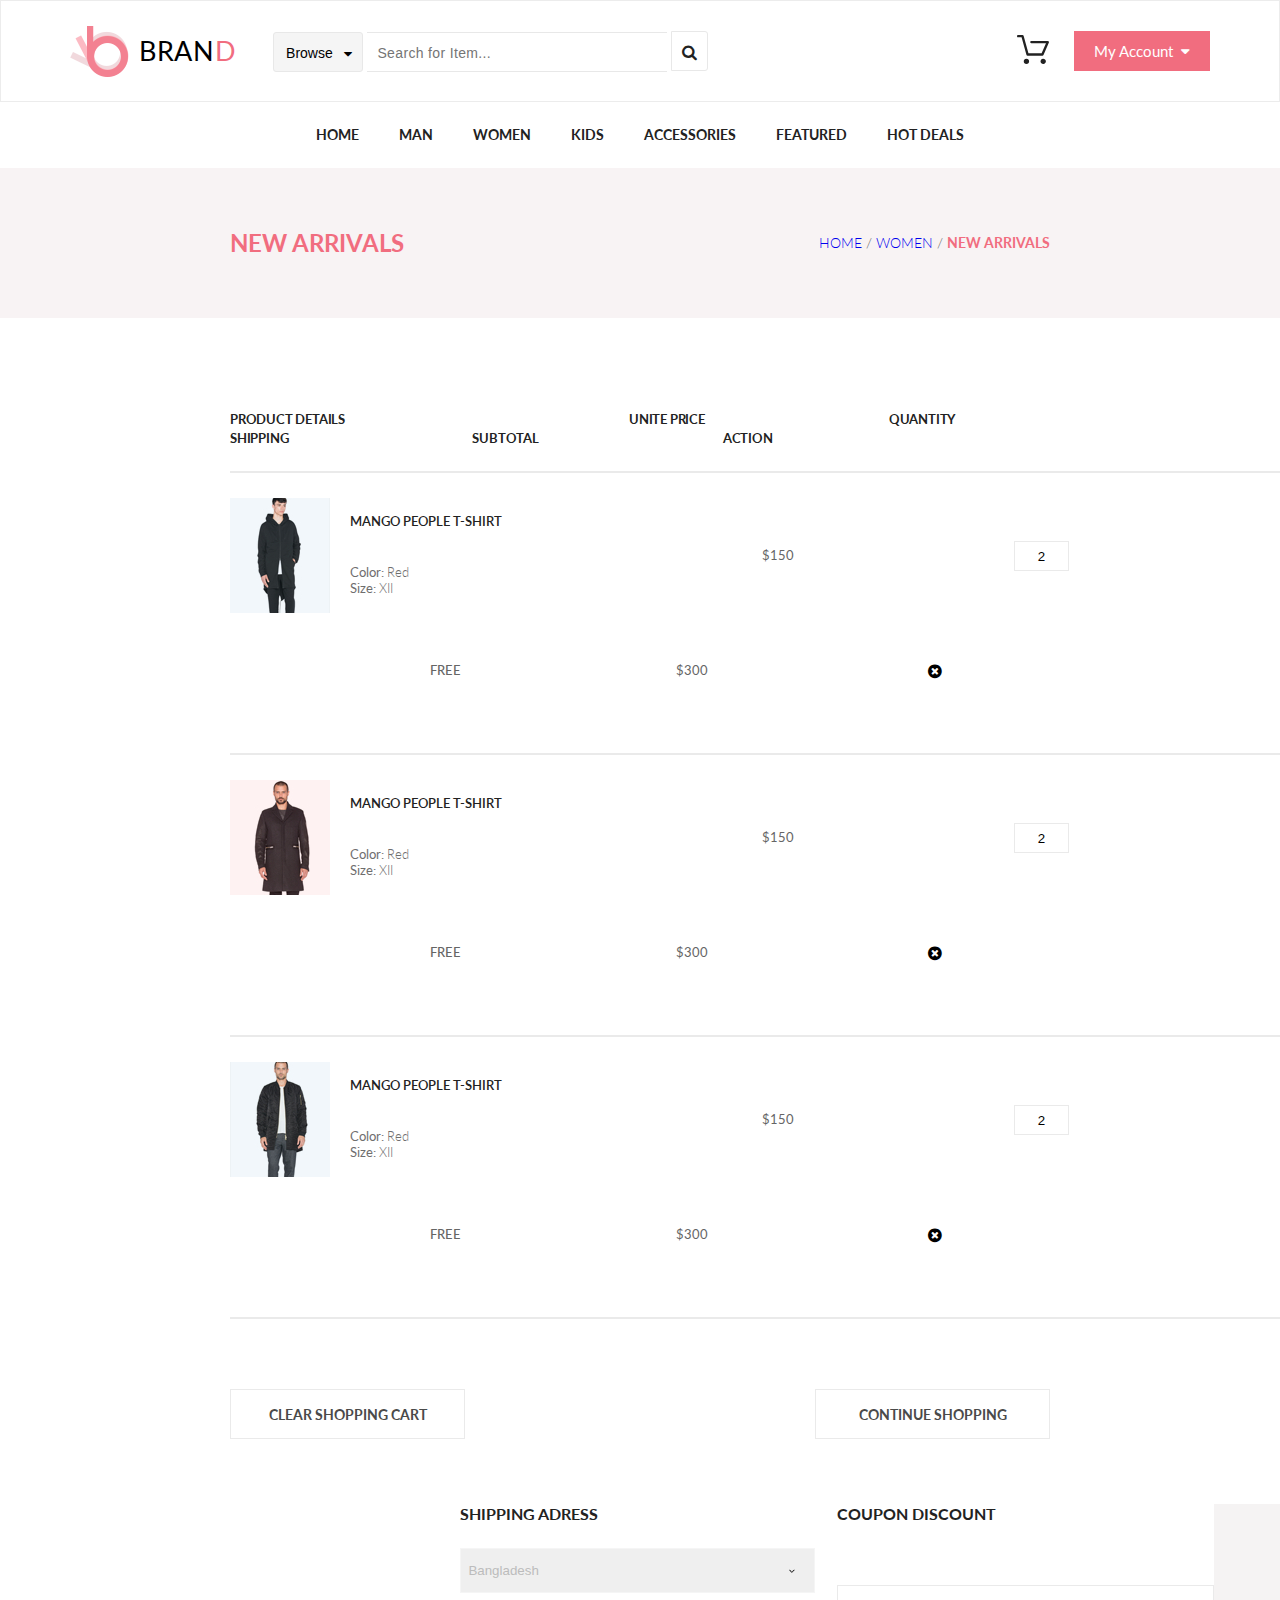
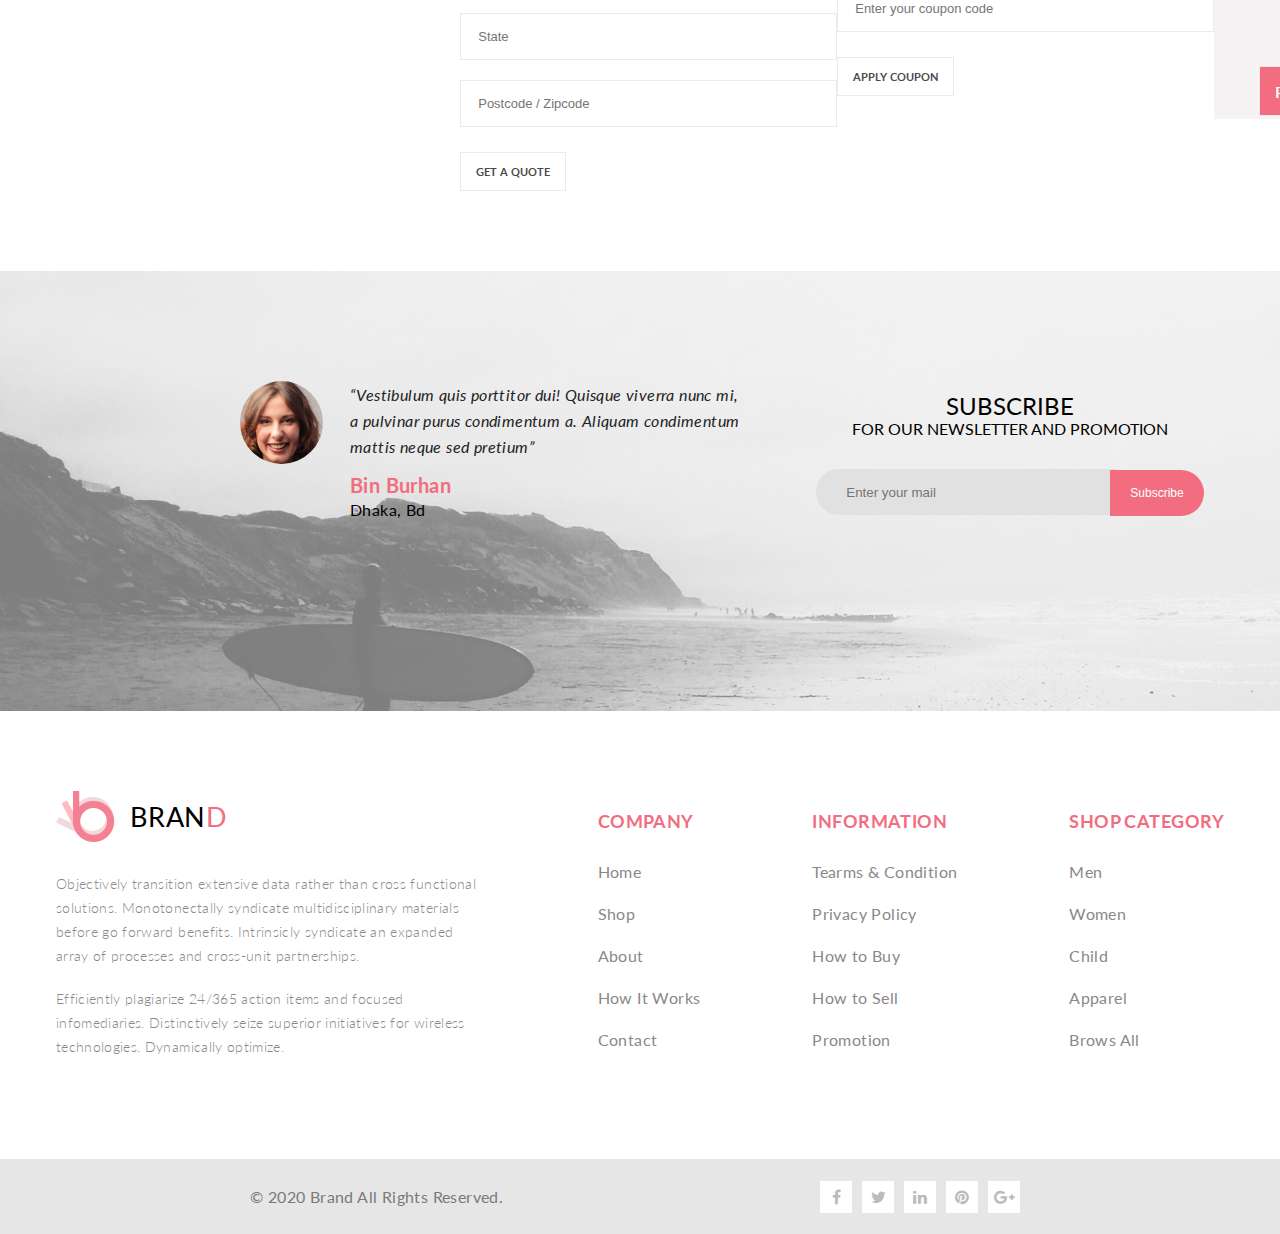
<file: cart.html>
<!doctype html>
<html lang="en">
<head>
    <meta charset="UTF-8">
    <title>Document</title>
    <link rel="stylesheet" href="https://maxcdn.bootstrapcdn.com/font-awesome/4.5.0/css/font-awesome.min.css">
    <link href="https://fonts.googleapis.com/css2?family=Lato:wght@300;400;900&display=swap" rel="stylesheet">
    <link rel="stylesheet" href="styles.css">
</head>
<body>
<block class="blockHeader">
    <header class="header">
        <div class="container headerFlex">
            <div class="headerLeft">
                <a class="logo" href="index.html"><img class="logoRotate" src="img/logo.png" alt="logo"
                                                       style="padding-right: 10px">BRAN<span
                        class="logoD">D</span></a>
                <div class="searchFrom dropdown">
                    <button class="searchFromButton">Browse<i class="fa fa-caret-down" aria-hidden="true"></i></button>
                    <div class="searchFromList listDropdown searchDropdownContent">
                        <p class="titleDropdown">Women</p>
                        <ul>
                            <li><a href="#">Dresses</a></li>
                            <li><a href="#">Tops</a></li>
                            <li><a href="#">Sweaters/Knits</a></li>
                            <li><a href="#">Jackets/Coats</a></li>
                            <li><a href="#">Blazers</a></li>
                            <li><a href="#">Denim</a></li>
                            <li><a href="#">Leggings/Pants</a></li>
                            <li><a href="#">Skirts/Shorts</a></li>
                            <li><a href="#">Accessories</a></li>
                        </ul>
                        <p class="titleDropdown">Men</p>
                        <ul>
                            <li><a href="#">Tees/Tank tops</a></li>
                            <li><a href="#">Shirts/Polos</a></li>
                            <li><a href="#">Sweaters</a></li>
                            <li><a href="#">Sweatshirts/Hoodies</a></li>
                            <li><a href="#">Blazers</a></li>
                            <li><a href="#">Jackets/vests</a></li>
                        </ul>
                    </div>
                    <input class="searchFromInput" type="text" placeholder="Search for Item...">
                    <a class="searchFromIcon" href="#"><i class="fa fa-search"></i></a>
                </div>
            </div>
            <div class="headerRight">
                <div class="dropdown">
                    <a href="#"><img class="basket" src="img/basket.svg" alt="My Basket"></a>
                    <div class="cart cartDropdownContent">
                        <div class="goods cf">
                            <img src="img/cart1.png" alt="Rebox Zane">
                            <div class="cartInfo">
                                <a href="#">
                                    <p class="name">Rebox Zane</p>
                                </a>
                                <div class="rating">
                                    <span><i class="fa fa-color fa-star-half-o" aria-hidden="true"></i></span>
                                    <span><i class="fa fa-color fa-star" aria-hidden="true"></i></span>
                                    <span><i class="fa fa-color fa-star" aria-hidden="true"></i></span>
                                    <span><i class="fa fa-color fa-star" aria-hidden="true"></i></span>
                                    <span><i class="fa fa-color fa-star" aria-hidden="true"></i></span>
                                </div>
                                <p class="price">1 x $250</p>
                            </div>
                            <i class="fa fa-times-circle" aria-hidden="true"></i>
                        </div>
                        <div class="goods cf">
                            <img src="img/cart2.png" alt="Rebox Zane">
                            <div class="cartInfo">
                                <a href="#">
                                    <p class="name">Rebox Zane</p>
                                </a>
                                <div class="rating">
                                    <span><i class="fa fa-color fa-star-half-o" aria-hidden="true"></i></span>
                                    <span><i class="fa fa-color fa-star" aria-hidden="true"></i></span>
                                    <span><i class="fa fa-color fa-star" aria-hidden="true"></i></span>
                                    <span><i class="fa fa-color fa-star" aria-hidden="true"></i></span>
                                    <span><i class="fa fa-color fa-star" aria-hidden="true"></i></span>
                                </div>
                                <p class="price">1 x $250</p>
                            </div>
                            <i class="fa fa-times-circle" aria-hidden="true"></i>
                        </div>
                        <p class="total cf">TOTAL<span>$500.00</span></p>
                        <form method="get" action="checkout.html">
                            <a href="checkout.html">
                                <button type="submit">Checkout</button>
                            </a>
                        </form>
                        <form method="get" action="cart.html">
                            <a href="cart.html">
                                <button type="submit">go to cart</button>
                            </a>
                        </form>
                    </div>
                </div>
                <div class="myAccButton">
                    <a href="#">My Account &nbsp<i class="fa fa-caret-down" aria-hidden="true"></i></a>
                </div>
            </div>
        </div>
    </header>
    <nav class="nav">
        <ul class="menu">
            <li class="menuList"><a href="#" class="menuLink">Home</a>
                <div class="drop">
                    <div class="dropFlex">
                        <h3 class="dropH3">Women</h3>
                        <ul class="dropMenu">
                            <li><a href="#" class="dropLink">Dresses</a></li>
                            <li><a href="#" class="dropLink">Tops</a></li>
                            <li><a href="#" class="dropLink">Sweaters/Knits</a></li>
                            <li><a href="#" class="dropLink">Jackets/Coats</a></li>
                            <li><a href="#" class="dropLink">Blazers</a></li>
                            <li><a href="#" class="dropLink">Denim</a></li>
                            <li><a href="#" class="dropLink">Leggings/Pants</a></li>
                            <li><a href="#" class="dropLink">Skirts/Shorts</a></li>
                            <li><a href="#" class="dropLink">Accessories</a></li>
                        </ul>
                    </div>
                    <div class="dropFlex">
                        <h3 class="dropH3">Women</h3>
                        <ul class="dropMenu">
                            <li><a href="#" class="dropLink">Dresses</a></li>
                            <li><a href="#" class="dropLink">Tops</a></li>
                            <li><a href="#" class="dropLink">Sweaters/Knits</a></li>
                            <li><a href="#" class="dropLink">Jackets/Coats</a></li>
                        </ul>
                        <h3 class="dropH3">Women</h3>
                        <ul class="dropMenu">
                            <li><a href="#" class="dropLink">Dresses</a></li>
                            <li><a href="#" class="dropLink">Tops</a></li>
                            <li><a href="#" class="dropLink">Sweaters/Knits</a></li>
                        </ul>
                    </div>
                    <div class="dropFlex">
                        <h3 class="dropH3">Women</h3>
                        <ul class="dropMenu">
                            <li><a href="#" class="dropLink">Dresses</a></li>
                            <li><a href="#" class="dropLink">Tops</a></li>
                            <li><a href="#" class="dropLink">Sweaters/Knits</a></li>
                            <li><a href="#" class="dropLink">Jackets/Coats</a></li>
                        </ul>
                        <a href="#"><img src="img/supersale.jpg" alt="supersale"></a>
                    </div>
                </div>
            </li>
            <li class="menuList"><a href="#" class="menuLink">Man</a>
                <div class="drop">
                    <div class="dropFlex">
                        <h3 class="dropH3">Women</h3>
                        <ul class="dropMenu">
                            <li><a href="#" class="dropLink">Dresses</a></li>
                            <li><a href="#" class="dropLink">Tops</a></li>
                            <li><a href="#" class="dropLink">Sweaters/Knits</a></li>
                            <li><a href="#" class="dropLink">Jackets/Coats</a></li>
                            <li><a href="#" class="dropLink">Blazers</a></li>
                            <li><a href="#" class="dropLink">Denim</a></li>
                            <li><a href="#" class="dropLink">Leggings/Pants</a></li>
                            <li><a href="#" class="dropLink">Skirts/Shorts</a></li>
                            <li><a href="#" class="dropLink">Accessories</a></li>
                        </ul>
                    </div>
                    <div class="dropFlex">
                        <h3 class="dropH3">Women</h3>
                        <ul class="dropMenu">
                            <li><a href="#" class="dropLink">Dresses</a></li>
                            <li><a href="#" class="dropLink">Tops</a></li>
                            <li><a href="#" class="dropLink">Sweaters/Knits</a></li>
                            <li><a href="#" class="dropLink">Jackets/Coats</a></li>
                        </ul>
                        <h3 class="dropH3">Women</h3>
                        <ul class="dropMenu">
                            <li><a href="#" class="dropLink">Dresses</a></li>
                            <li><a href="#" class="dropLink">Tops</a></li>
                            <li><a href="#" class="dropLink">Sweaters/Knits</a></li>
                        </ul>
                    </div>
                    <div class="dropFlex">
                        <h3 class="dropH3">Women</h3>
                        <ul class="dropMenu">
                            <li><a href="#" class="dropLink">Dresses</a></li>
                            <li><a href="#" class="dropLink">Tops</a></li>
                            <li><a href="#" class="dropLink">Sweaters/Knits</a></li>
                            <li><a href="#" class="dropLink">Jackets/Coats</a></li>
                        </ul>
                        <a href="#"><img src="img/supersale.jpg" alt="supersale"></a>
                    </div>
                </div>
            </li>
            <li class="menuList"><a href="#" class="menuLink">Women</a>
                <div class="drop">
                    <div class="dropFlex">
                        <h3 class="dropH3">Women</h3>
                        <ul class="dropMenu">
                            <li><a href="#" class="dropLink">Dresses</a></li>
                            <li><a href="#" class="dropLink">Tops</a></li>
                            <li><a href="#" class="dropLink">Sweaters/Knits</a></li>
                            <li><a href="#" class="dropLink">Jackets/Coats</a></li>
                            <li><a href="#" class="dropLink">Blazers</a></li>
                            <li><a href="#" class="dropLink">Denim</a></li>
                            <li><a href="#" class="dropLink">Leggings/Pants</a></li>
                            <li><a href="#" class="dropLink">Skirts/Shorts</a></li>
                            <li><a href="#" class="dropLink">Accessories</a></li>
                        </ul>
                    </div>
                    <div class="dropFlex">
                        <h3 class="dropH3">Women</h3>
                        <ul class="dropMenu">
                            <li><a href="#" class="dropLink">Dresses</a></li>
                            <li><a href="#" class="dropLink">Tops</a></li>
                            <li><a href="#" class="dropLink">Sweaters/Knits</a></li>
                            <li><a href="#" class="dropLink">Jackets/Coats</a></li>
                        </ul>
                        <h3 class="dropH3">Women</h3>
                        <ul class="dropMenu">
                            <li><a href="#" class="dropLink">Dresses</a></li>
                            <li><a href="#" class="dropLink">Tops</a></li>
                            <li><a href="#" class="dropLink">Sweaters/Knits</a></li>
                        </ul>
                    </div>
                    <div class="dropFlex">
                        <h3 class="dropH3">Women</h3>
                        <ul class="dropMenu">
                            <li><a href="#" class="dropLink">Dresses</a></li>
                            <li><a href="#" class="dropLink">Tops</a></li>
                            <li><a href="#" class="dropLink">Sweaters/Knits</a></li>
                            <li><a href="#" class="dropLink">Jackets/Coats</a></li>
                        </ul>
                        <a href="#"><img src="img/supersale.jpg" alt="supersale"></a>
                    </div>
                </div>
            </li>
            <li class="menuList"><a href="#" class="menuLink">Kids</a>
                <div class="drop">
                    <div class="dropFlex">
                        <h3 class="dropH3">Women</h3>
                        <ul class="dropMenu">
                            <li><a href="#" class="dropLink">Dresses</a></li>
                            <li><a href="#" class="dropLink">Tops</a></li>
                            <li><a href="#" class="dropLink">Sweaters/Knits</a></li>
                            <li><a href="#" class="dropLink">Jackets/Coats</a></li>
                            <li><a href="#" class="dropLink">Blazers</a></li>
                            <li><a href="#" class="dropLink">Denim</a></li>
                            <li><a href="#" class="dropLink">Leggings/Pants</a></li>
                            <li><a href="#" class="dropLink">Skirts/Shorts</a></li>
                            <li><a href="#" class="dropLink">Accessories</a></li>
                        </ul>
                    </div>
                    <div class="dropFlex">
                        <h3 class="dropH3">Women</h3>
                        <ul class="dropMenu">
                            <li><a href="#" class="dropLink">Dresses</a></li>
                            <li><a href="#" class="dropLink">Tops</a></li>
                            <li><a href="#" class="dropLink">Sweaters/Knits</a></li>
                            <li><a href="#" class="dropLink">Jackets/Coats</a></li>
                        </ul>
                        <h3 class="dropH3">Women</h3>
                        <ul class="dropMenu">
                            <li><a href="#" class="dropLink">Dresses</a></li>
                            <li><a href="#" class="dropLink">Tops</a></li>
                            <li><a href="#" class="dropLink">Sweaters/Knits</a></li>
                        </ul>
                    </div>
                    <div class="dropFlex">
                        <h3 class="dropH3">Women</h3>
                        <ul class="dropMenu">
                            <li><a href="#" class="dropLink">Dresses</a></li>
                            <li><a href="#" class="dropLink">Tops</a></li>
                            <li><a href="#" class="dropLink">Sweaters/Knits</a></li>
                            <li><a href="#" class="dropLink">Jackets/Coats</a></li>
                        </ul>
                        <a href="#"><img src="img/supersale.jpg" alt="supersale"></a>
                    </div>
                </div>
            </li>
            <li class="menuList"><a href="#" class="menuLink">Accessories</a>
                <div class="drop">
                    <div class="dropFlex">
                        <h3 class="dropH3">Women</h3>
                        <ul class="dropMenu">
                            <li><a href="#" class="dropLink">Dresses</a></li>
                            <li><a href="#" class="dropLink">Tops</a></li>
                            <li><a href="#" class="dropLink">Sweaters/Knits</a></li>
                            <li><a href="#" class="dropLink">Jackets/Coats</a></li>
                            <li><a href="#" class="dropLink">Blazers</a></li>
                            <li><a href="#" class="dropLink">Denim</a></li>
                            <li><a href="#" class="dropLink">Leggings/Pants</a></li>
                            <li><a href="#" class="dropLink">Skirts/Shorts</a></li>
                            <li><a href="#" class="dropLink">Accessories</a></li>
                        </ul>
                    </div>
                    <div class="dropFlex">
                        <h3 class="dropH3">Women</h3>
                        <ul class="dropMenu">
                            <li><a href="#" class="dropLink">Dresses</a></li>
                            <li><a href="#" class="dropLink">Tops</a></li>
                            <li><a href="#" class="dropLink">Sweaters/Knits</a></li>
                            <li><a href="#" class="dropLink">Jackets/Coats</a></li>
                        </ul>
                        <h3 class="dropH3">Women</h3>
                        <ul class="dropMenu">
                            <li><a href="#" class="dropLink">Dresses</a></li>
                            <li><a href="#" class="dropLink">Tops</a></li>
                            <li><a href="#" class="dropLink">Sweaters/Knits</a></li>
                        </ul>
                    </div>
                    <div class="dropFlex">
                        <h3 class="dropH3">Women</h3>
                        <ul class="dropMenu">
                            <li><a href="#" class="dropLink">Dresses</a></li>
                            <li><a href="#" class="dropLink">Tops</a></li>
                            <li><a href="#" class="dropLink">Sweaters/Knits</a></li>
                            <li><a href="#" class="dropLink">Jackets/Coats</a></li>
                        </ul>
                        <a href="#"><img src="img/supersale.jpg" alt="supersale"></a>
                    </div>
                </div>
            </li>
            <li class="menuList"><a href="#" class="menuLink">Featured</a>
                <div class="drop">
                    <div class="dropFlex">
                        <h3 class="dropH3">Women</h3>
                        <ul class="dropMenu">
                            <li><a href="#" class="dropLink">Dresses</a></li>
                            <li><a href="#" class="dropLink">Tops</a></li>
                            <li><a href="#" class="dropLink">Sweaters/Knits</a></li>
                            <li><a href="#" class="dropLink">Jackets/Coats</a></li>
                            <li><a href="#" class="dropLink">Blazers</a></li>
                            <li><a href="#" class="dropLink">Denim</a></li>
                            <li><a href="#" class="dropLink">Leggings/Pants</a></li>
                            <li><a href="#" class="dropLink">Skirts/Shorts</a></li>
                            <li><a href="#" class="dropLink">Accessories</a></li>
                        </ul>
                    </div>
                    <div class="dropFlex">
                        <h3 class="dropH3">Women</h3>
                        <ul class="dropMenu">
                            <li><a href="#" class="dropLink">Dresses</a></li>
                            <li><a href="#" class="dropLink">Tops</a></li>
                            <li><a href="#" class="dropLink">Sweaters/Knits</a></li>
                            <li><a href="#" class="dropLink">Jackets/Coats</a></li>
                        </ul>
                        <h3 class="dropH3">Women</h3>
                        <ul class="dropMenu">
                            <li><a href="#" class="dropLink">Dresses</a></li>
                            <li><a href="#" class="dropLink">Tops</a></li>
                            <li><a href="#" class="dropLink">Sweaters/Knits</a></li>
                        </ul>
                    </div>
                    <div class="dropFlex">
                        <h3 class="dropH3">Women</h3>
                        <ul class="dropMenu">
                            <li><a href="#" class="dropLink">Dresses</a></li>
                            <li><a href="#" class="dropLink">Tops</a></li>
                            <li><a href="#" class="dropLink">Sweaters/Knits</a></li>
                            <li><a href="#" class="dropLink">Jackets/Coats</a></li>
                        </ul>
                        <a href="#"><img src="img/supersale.jpg" alt="supersale"></a>
                    </div>
                </div>
            </li>
            <li class="menuList"><a href="#" class="menuLink">Hot Deals</a>
                <div class="drop">
                    <div class="dropFlex">
                        <h3 class="dropH3">Women</h3>
                        <ul class="dropMenu">
                            <li><a href="#" class="dropLink">Dresses</a></li>
                            <li><a href="#" class="dropLink">Tops</a></li>
                            <li><a href="#" class="dropLink">Sweaters/Knits</a></li>
                            <li><a href="#" class="dropLink">Jackets/Coats</a></li>
                            <li><a href="#" class="dropLink">Blazers</a></li>
                            <li><a href="#" class="dropLink">Denim</a></li>
                            <li><a href="#" class="dropLink">Leggings/Pants</a></li>
                            <li><a href="#" class="dropLink">Skirts/Shorts</a></li>
                            <li><a href="#" class="dropLink">Accessories</a></li>
                        </ul>
                    </div>
                    <div class="dropFlex">
                        <h3 class="dropH3">Women</h3>
                        <ul class="dropMenu">
                            <li><a href="#" class="dropLink">Dresses</a></li>
                            <li><a href="#" class="dropLink">Tops</a></li>
                            <li><a href="#" class="dropLink">Sweaters/Knits</a></li>
                            <li><a href="#" class="dropLink">Jackets/Coats</a></li>
                        </ul>
                        <h3 class="dropH3">Women</h3>
                        <ul class="dropMenu">
                            <li><a href="#" class="dropLink">Dresses</a></li>
                            <li><a href="#" class="dropLink">Tops</a></li>
                            <li><a href="#" class="dropLink">Sweaters/Knits</a></li>
                        </ul>
                    </div>
                    <div class="dropFlex">
                        <h3 class="dropH3">Women</h3>
                        <ul class="dropMenu">
                            <li><a href="#" class="dropLink">Dresses</a></li>
                            <li><a href="#" class="dropLink">Tops</a></li>
                            <li><a href="#" class="dropLink">Sweaters/Knits</a></li>
                            <li><a href="#" class="dropLink">Jackets/Coats</a></li>
                        </ul>
                        <a href="#">
                            <img src="img/supersale.jpg" alt="supersale">
                        </a>
                    </div>
                </div>

        </ul>
    </nav>
</block>
<aside class="arrival">
    <span class="title">New Arrivals</span>
    <!--<a href="file:/Home/Men/New Arrivals"></a>-->
    <span class="link"><a href="index.html">Home</a> / <a href="#">Women</a> / <a href=""><span class="colorLink">New Arrivals</span></a></span></aside>

<article class="cardItems cardItemsFlex">
    <div class="headline">
        <span>Product Details</span>
        <span>unite Price</span>
        <span>Quantity</span>
        <span>shipping</span>
        <span>Subtotal</span>
        <span>ACTION</span>
    </div>
    <div class="separator"></div>
    <div class="cardItem">
        <div class="cardItemDescription">
            <a href="#"><img src="img/pic1.jpg" alt=""></a>
            <p class="cardItemTitle">Mango People T-shirt</p>
            <p class="cardItemDesc">Color: <span>Red</span></p>
            <p class="cardItemDesc">Size: <span>XII</span></p>
        </div>
        <div class="unitePrice">$150</div>
        <input type="number" value="2" class="itemsQuantity">
        <div class="shippingItems">FREE</div>
        <div class="subtotalPrice">$300</div>
        <div class="itemAction">
            <i class="fa fa-times-circle" aria-hidden="true"></i>
        </div>
    </div>
    <div class="separator"></div>
    <div class="cardItem">
        <div class="cardItemDescription">
            <a href="#"><img src="img/pic2.jpg" alt=""></a>
            <p class="cardItemTitle">Mango People T-shirt</p>
            <p class="cardItemDesc">Color: <span>Red</span></p>
            <p class="cardItemDesc">Size: <span>XII</span></p>
        </div>
        <div class="unitePrice">$150</div>
        <input type="number" value="2" class="itemsQuantity">
        <div class="shippingItems">FREE</div>
        <div class="subtotalPrice">$300</div>
        <div class="itemAction">
            <i class="fa fa-times-circle" aria-hidden="true"></i>
        </div>
    </div>
    <div class="separator"></div>
    <div class="cardItem">
        <div class="cardItemDescription">
            <a href="#"><img src="img/pic3.jpg" alt=""></a>
            <p class="cardItemTitle">Mango People T-shirt</p>
            <p class="cardItemDesc">Color: <span>Red</span></p>
            <p class="cardItemDesc">Size: <span>XII</span></p>
        </div>
        <div class="unitePrice">$150</div>
        <input type="number" value="2" class="itemsQuantity">
        <div class="shippingItems">FREE</div>
        <div class="subtotalPrice">$300</div>
        <div class="itemAction">
            <i class="fa fa-times-circle" aria-hidden="true"></i>
        </div>
    </div>
    <div class="separator"></div>
</article>
<aside class="shoppingButtonsFlex">
    <div class="shoppingButtons">cLEAR SHOPPING CART</div>
    <div class="shoppingButtons">cONTINUE sHOPPING</div>
</aside>
<section class="checkout checkoutFlex">
    <div class="shippingInfo">
        <h2>Shipping Adress</h2>
        <p>
            <select class="countryInfo">
                <option>&nbsp; Bangladesh</option>
                <option>&nbsp; Uzbekistan</option>
                <option>&nbsp; Greece</option>
                <option>&nbsp; France</option>
                <option>&nbsp; UK</option>
                <option>&nbsp; USA</option>
                <option>&nbsp; Australia</option>
            </select>
        </p>
        <p>
            <input type="text" placeholder="&nbsp; State" class="postalInfo">
        </p>
        <p>
            <input type="text" placeholder="&nbsp; Postcode / Zipcode" class="postalInfo">
        </p>
        <div class="quoteButton">get a quote</div>
    </div>
    <div class="discountInfo">
        <h2>coupon discount</h2>
        <p>Enter your coupon code if you have one</p>
        <p>
            <input type="text" placeholder="&nbsp; Enter your coupon code" class="postalInfo">
        </p>
        <div class="quoteButton">Apply coupon</div>
    </div>
    <div class="proceedToCheckout">
        <p>Sub total         $900</p>
        <h2 class="grandTotal">GRAND TOTAL      <span>$900</span></h2>
        <a href="checkout.html"><div class="proceedToCheckoutButton">proceed to checkout</div></a>
    </div>

</section>
<block class="blockFooter">
    <section class="subscribe subscribeFlex">
        <div class="sudscribeInfo">
            <img class="subscribeImg" src="img/face.svg" alt="face">
            <div class="subscribeTxt">
                “Vestibulum quis porttitor dui! Quisque viverra nunc mi,
                a pulvinar purus condimentum a. Aliquam condimentum mattis neque sed pretium”
                <p><span>Bin Burhan</span></p>
                <p>Dhaka, Bd</p>
            </div>
        </div>
        <div class="subscribeSeparator"></div>
        <div class="sudscribeMail">
            <div class="subscribeMailTxt">
                <span>subscribe</span>
                <p>for our newsletter and promotion</p>
            </div>
            <div class="mailForm">
                <form>
                    <input type="text" class="mailFormInput" placeholder="Enter your mail">
                    <button class="mailFormButton" type="submit">Subscribe</button>
                </form>
            </div>
        </div>
    </section>
    <footer class="footer">
        <article class="brand">
            <a class="logo" href="index.html"><img class="logoRotate" src="img/logo.png" alt="logo"> &nbsp BRAN<span class="logoD">D</span></a>
            <p>Objectively transition extensive data rather than cross functional solutions. Monotonectally syndicate
                multidisciplinary materials before go forward benefits. Intrinsicly syndicate an expanded array of processes
                and cross-unit partnerships.</p>
            <br>
            <p>Efficiently plagiarize 24/365 action items and focused infomediaries.
                Distinctively seize superior initiatives for wireless technologies. Dynamically optimize.</p>
        </article>
        <nav class="info">
            <span>company</span>
            <a href="#"><p>Home</p></a>
            <a href="#"><p>Shop</p></a>
            <a href="#"><p>About</p></a>
            <a href="#"><p>How It Works</p></a>
            <a href="#"><p>Contact</p></a>
        </nav>
        <nav class="info">
            <span>information</span>
            <a href="#"><p>Tearms & Condition</p></a>
            <a href="#"><p>Privacy Policy</p></a>
            <a href="#"><p>How to Buy</p></a>
            <a href="#"><p>How to Sell</p></a>
            <a href="#"><p>Promotion</p></a>
        </nav>
        <nav class="info">
            <span>SHOP CATEGORY</span>
            <a href="#"><p>Men</p></a>
            <a href="#"><p>Women</p></a>
            <a href="#"><p>Child</p></a>
            <a href="#"><p>Apparel</p></a>
            <a href="#"><p>Brows All</p></a>
        </nav>
        <div class="infoLine">
            <p>© 2020 Brand All Rights Reserved.</p>
            <div class="socialNet">
                <span class="icon"><i class="fa fa-facebook" aria-hidden="true"></i></span>
                <span class="icon"><i class="fa fa-twitter" aria-hidden="true"></i></span>
                <span class="icon"><i class="fa fa-linkedin" aria-hidden="true"></i></span>
                <span class="icon"><i class="fa fa-pinterest" aria-hidden="true"></i></span>
                <span class="icon"><i class="fa fa-google-plus" aria-hidden="true"></i></span>
            </div>
        </div>
    </footer>
</block>
</body>
</html>
</file>
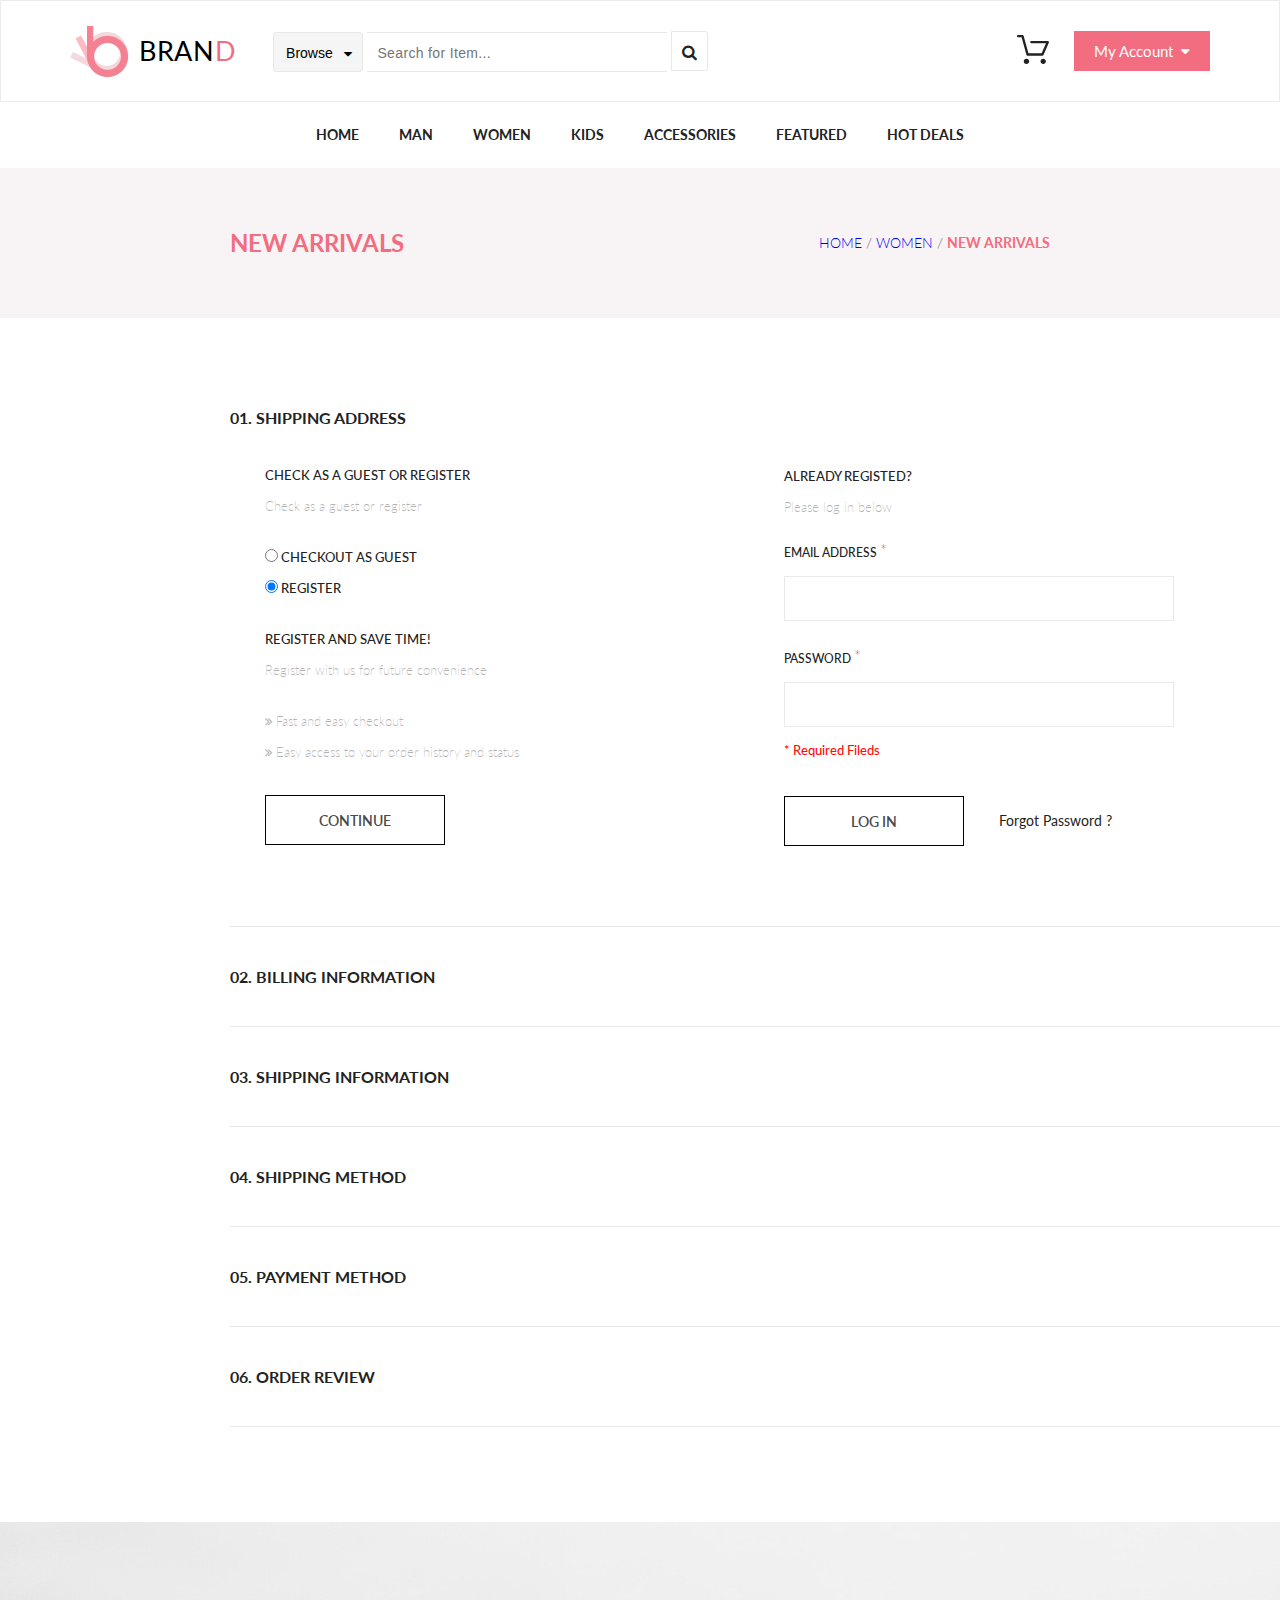
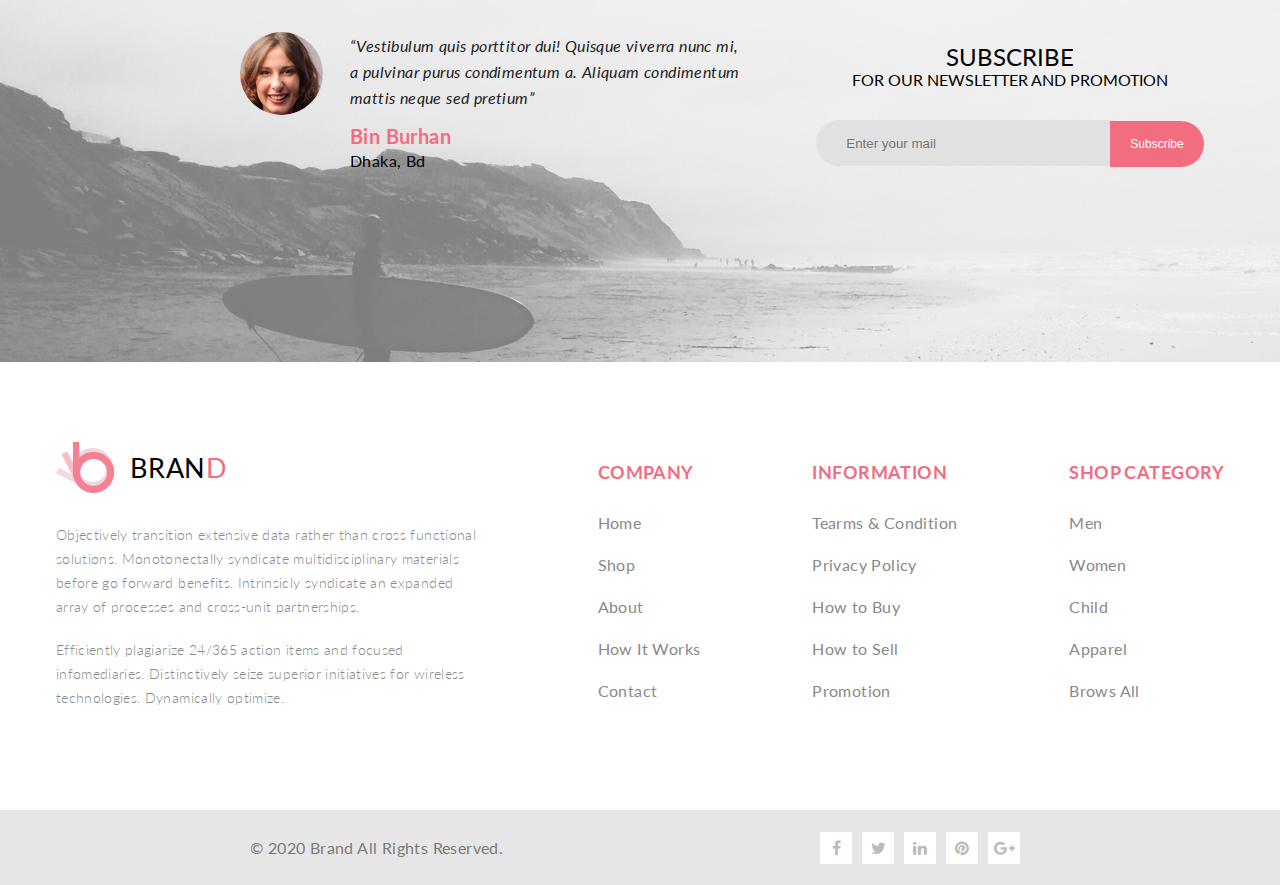
<file: checkout.html>
<!doctype html>
<html lang="en">
<head>
    <meta charset="UTF-8">
    <title>Document</title>
    <link rel="stylesheet" href="https://maxcdn.bootstrapcdn.com/font-awesome/4.5.0/css/font-awesome.min.css">
    <link href="https://fonts.googleapis.com/css2?family=Lato:wght@300;400;900&display=swap" rel="stylesheet">
    <link rel="stylesheet" href="styles.css">
</head>
<body>
<block class="blockHeader">
    <header class="header">
        <div class="container headerFlex">
            <div class="headerLeft">
                <a class="logo" href="index.html"><img class="logoRotate" src="img/logo.png" alt="logo"
                                                       style="padding-right: 10px">BRAN<span
                        class="logoD">D</span></a>
                <div class="searchFrom dropdown">
                    <button class="searchFromButton">Browse<i class="fa fa-caret-down" aria-hidden="true"></i></button>
                    <div class="searchFromList listDropdown searchDropdownContent">
                        <p class="titleDropdown">Women</p>
                        <ul>
                            <li><a href="#">Dresses</a></li>
                            <li><a href="#">Tops</a></li>
                            <li><a href="#">Sweaters/Knits</a></li>
                            <li><a href="#">Jackets/Coats</a></li>
                            <li><a href="#">Blazers</a></li>
                            <li><a href="#">Denim</a></li>
                            <li><a href="#">Leggings/Pants</a></li>
                            <li><a href="#">Skirts/Shorts</a></li>
                            <li><a href="#">Accessories</a></li>
                        </ul>
                        <p class="titleDropdown">Men</p>
                        <ul>
                            <li><a href="#">Tees/Tank tops</a></li>
                            <li><a href="#">Shirts/Polos</a></li>
                            <li><a href="#">Sweaters</a></li>
                            <li><a href="#">Sweatshirts/Hoodies</a></li>
                            <li><a href="#">Blazers</a></li>
                            <li><a href="#">Jackets/vests</a></li>
                        </ul>
                    </div>
                    <input class="searchFromInput" type="text" placeholder="Search for Item...">
                    <a class="searchFromIcon" href="#"><i class="fa fa-search"></i></a>
                </div>
            </div>
            <div class="headerRight">
                <div class="dropdown">
                    <a href="#"><img class="basket" src="img/basket.svg" alt="My Basket"></a>
                    <div class="cart cartDropdownContent">
                        <div class="goods cf">
                            <img src="img/cart1.png" alt="Rebox Zane">
                            <div class="cartInfo">
                                <a href="#">
                                    <p class="name">Rebox Zane</p>
                                </a>
                                <div class="rating">
                                    <span><i class="fa fa-color fa-star-half-o" aria-hidden="true"></i></span>
                                    <span><i class="fa fa-color fa-star" aria-hidden="true"></i></span>
                                    <span><i class="fa fa-color fa-star" aria-hidden="true"></i></span>
                                    <span><i class="fa fa-color fa-star" aria-hidden="true"></i></span>
                                    <span><i class="fa fa-color fa-star" aria-hidden="true"></i></span>
                                </div>
                                <p class="price">1 x $250</p>
                            </div>
                            <i class="fa fa-times-circle" aria-hidden="true"></i>
                        </div>
                        <div class="goods cf">
                            <img src="img/cart2.png" alt="Rebox Zane">
                            <div class="cartInfo">
                                <a href="#">
                                    <p class="name">Rebox Zane</p>
                                </a>
                                <div class="rating">
                                    <span><i class="fa fa-color fa-star-half-o" aria-hidden="true"></i></span>
                                    <span><i class="fa fa-color fa-star" aria-hidden="true"></i></span>
                                    <span><i class="fa fa-color fa-star" aria-hidden="true"></i></span>
                                    <span><i class="fa fa-color fa-star" aria-hidden="true"></i></span>
                                    <span><i class="fa fa-color fa-star" aria-hidden="true"></i></span>
                                </div>
                                <p class="price">1 x $250</p>
                            </div>
                            <i class="fa fa-times-circle" aria-hidden="true"></i>
                        </div>
                        <p class="total cf">TOTAL<span>$500.00</span></p>
                        <form method="get" action="checkout.html">
                            <a href="checkout.html">
                                <button type="submit">Checkout</button>
                            </a>
                        </form>
                        <form method="get" action="cart.html">
                            <a href="cart.html">
                                <button type="submit">go to cart</button>
                            </a>
                        </form>
                    </div>
                </div>
                <div class="myAccButton">
                    <a href="#">My Account &nbsp<i class="fa fa-caret-down" aria-hidden="true"></i></a>
                </div>
            </div>
        </div>
    </header>
    <nav class="nav">
        <ul class="menu">
            <li class="menuList"><a href="#" class="menuLink">Home</a>
                <div class="drop">
                    <div class="dropFlex">
                        <h3 class="dropH3">Women</h3>
                        <ul class="dropMenu">
                            <li><a href="#" class="dropLink">Dresses</a></li>
                            <li><a href="#" class="dropLink">Tops</a></li>
                            <li><a href="#" class="dropLink">Sweaters/Knits</a></li>
                            <li><a href="#" class="dropLink">Jackets/Coats</a></li>
                            <li><a href="#" class="dropLink">Blazers</a></li>
                            <li><a href="#" class="dropLink">Denim</a></li>
                            <li><a href="#" class="dropLink">Leggings/Pants</a></li>
                            <li><a href="#" class="dropLink">Skirts/Shorts</a></li>
                            <li><a href="#" class="dropLink">Accessories</a></li>
                        </ul>
                    </div>
                    <div class="dropFlex">
                        <h3 class="dropH3">Women</h3>
                        <ul class="dropMenu">
                            <li><a href="#" class="dropLink">Dresses</a></li>
                            <li><a href="#" class="dropLink">Tops</a></li>
                            <li><a href="#" class="dropLink">Sweaters/Knits</a></li>
                            <li><a href="#" class="dropLink">Jackets/Coats</a></li>
                        </ul>
                        <h3 class="dropH3">Women</h3>
                        <ul class="dropMenu">
                            <li><a href="#" class="dropLink">Dresses</a></li>
                            <li><a href="#" class="dropLink">Tops</a></li>
                            <li><a href="#" class="dropLink">Sweaters/Knits</a></li>
                        </ul>
                    </div>
                    <div class="dropFlex">
                        <h3 class="dropH3">Women</h3>
                        <ul class="dropMenu">
                            <li><a href="#" class="dropLink">Dresses</a></li>
                            <li><a href="#" class="dropLink">Tops</a></li>
                            <li><a href="#" class="dropLink">Sweaters/Knits</a></li>
                            <li><a href="#" class="dropLink">Jackets/Coats</a></li>
                        </ul>
                        <a href="#"><img src="img/supersale.jpg" alt="supersale"></a>
                    </div>
                </div>
            </li>
            <li class="menuList"><a href="#" class="menuLink">Man</a>
                <div class="drop">
                    <div class="dropFlex">
                        <h3 class="dropH3">Women</h3>
                        <ul class="dropMenu">
                            <li><a href="#" class="dropLink">Dresses</a></li>
                            <li><a href="#" class="dropLink">Tops</a></li>
                            <li><a href="#" class="dropLink">Sweaters/Knits</a></li>
                            <li><a href="#" class="dropLink">Jackets/Coats</a></li>
                            <li><a href="#" class="dropLink">Blazers</a></li>
                            <li><a href="#" class="dropLink">Denim</a></li>
                            <li><a href="#" class="dropLink">Leggings/Pants</a></li>
                            <li><a href="#" class="dropLink">Skirts/Shorts</a></li>
                            <li><a href="#" class="dropLink">Accessories</a></li>
                        </ul>
                    </div>
                    <div class="dropFlex">
                        <h3 class="dropH3">Women</h3>
                        <ul class="dropMenu">
                            <li><a href="#" class="dropLink">Dresses</a></li>
                            <li><a href="#" class="dropLink">Tops</a></li>
                            <li><a href="#" class="dropLink">Sweaters/Knits</a></li>
                            <li><a href="#" class="dropLink">Jackets/Coats</a></li>
                        </ul>
                        <h3 class="dropH3">Women</h3>
                        <ul class="dropMenu">
                            <li><a href="#" class="dropLink">Dresses</a></li>
                            <li><a href="#" class="dropLink">Tops</a></li>
                            <li><a href="#" class="dropLink">Sweaters/Knits</a></li>
                        </ul>
                    </div>
                    <div class="dropFlex">
                        <h3 class="dropH3">Women</h3>
                        <ul class="dropMenu">
                            <li><a href="#" class="dropLink">Dresses</a></li>
                            <li><a href="#" class="dropLink">Tops</a></li>
                            <li><a href="#" class="dropLink">Sweaters/Knits</a></li>
                            <li><a href="#" class="dropLink">Jackets/Coats</a></li>
                        </ul>
                        <a href="#"><img src="img/supersale.jpg" alt="supersale"></a>
                    </div>
                </div>
            </li>
            <li class="menuList"><a href="#" class="menuLink">Women</a>
                <div class="drop">
                    <div class="dropFlex">
                        <h3 class="dropH3">Women</h3>
                        <ul class="dropMenu">
                            <li><a href="#" class="dropLink">Dresses</a></li>
                            <li><a href="#" class="dropLink">Tops</a></li>
                            <li><a href="#" class="dropLink">Sweaters/Knits</a></li>
                            <li><a href="#" class="dropLink">Jackets/Coats</a></li>
                            <li><a href="#" class="dropLink">Blazers</a></li>
                            <li><a href="#" class="dropLink">Denim</a></li>
                            <li><a href="#" class="dropLink">Leggings/Pants</a></li>
                            <li><a href="#" class="dropLink">Skirts/Shorts</a></li>
                            <li><a href="#" class="dropLink">Accessories</a></li>
                        </ul>
                    </div>
                    <div class="dropFlex">
                        <h3 class="dropH3">Women</h3>
                        <ul class="dropMenu">
                            <li><a href="#" class="dropLink">Dresses</a></li>
                            <li><a href="#" class="dropLink">Tops</a></li>
                            <li><a href="#" class="dropLink">Sweaters/Knits</a></li>
                            <li><a href="#" class="dropLink">Jackets/Coats</a></li>
                        </ul>
                        <h3 class="dropH3">Women</h3>
                        <ul class="dropMenu">
                            <li><a href="#" class="dropLink">Dresses</a></li>
                            <li><a href="#" class="dropLink">Tops</a></li>
                            <li><a href="#" class="dropLink">Sweaters/Knits</a></li>
                        </ul>
                    </div>
                    <div class="dropFlex">
                        <h3 class="dropH3">Women</h3>
                        <ul class="dropMenu">
                            <li><a href="#" class="dropLink">Dresses</a></li>
                            <li><a href="#" class="dropLink">Tops</a></li>
                            <li><a href="#" class="dropLink">Sweaters/Knits</a></li>
                            <li><a href="#" class="dropLink">Jackets/Coats</a></li>
                        </ul>
                        <a href="#"><img src="img/supersale.jpg" alt="supersale"></a>
                    </div>
                </div>
            </li>
            <li class="menuList"><a href="#" class="menuLink">Kids</a>
                <div class="drop">
                    <div class="dropFlex">
                        <h3 class="dropH3">Women</h3>
                        <ul class="dropMenu">
                            <li><a href="#" class="dropLink">Dresses</a></li>
                            <li><a href="#" class="dropLink">Tops</a></li>
                            <li><a href="#" class="dropLink">Sweaters/Knits</a></li>
                            <li><a href="#" class="dropLink">Jackets/Coats</a></li>
                            <li><a href="#" class="dropLink">Blazers</a></li>
                            <li><a href="#" class="dropLink">Denim</a></li>
                            <li><a href="#" class="dropLink">Leggings/Pants</a></li>
                            <li><a href="#" class="dropLink">Skirts/Shorts</a></li>
                            <li><a href="#" class="dropLink">Accessories</a></li>
                        </ul>
                    </div>
                    <div class="dropFlex">
                        <h3 class="dropH3">Women</h3>
                        <ul class="dropMenu">
                            <li><a href="#" class="dropLink">Dresses</a></li>
                            <li><a href="#" class="dropLink">Tops</a></li>
                            <li><a href="#" class="dropLink">Sweaters/Knits</a></li>
                            <li><a href="#" class="dropLink">Jackets/Coats</a></li>
                        </ul>
                        <h3 class="dropH3">Women</h3>
                        <ul class="dropMenu">
                            <li><a href="#" class="dropLink">Dresses</a></li>
                            <li><a href="#" class="dropLink">Tops</a></li>
                            <li><a href="#" class="dropLink">Sweaters/Knits</a></li>
                        </ul>
                    </div>
                    <div class="dropFlex">
                        <h3 class="dropH3">Women</h3>
                        <ul class="dropMenu">
                            <li><a href="#" class="dropLink">Dresses</a></li>
                            <li><a href="#" class="dropLink">Tops</a></li>
                            <li><a href="#" class="dropLink">Sweaters/Knits</a></li>
                            <li><a href="#" class="dropLink">Jackets/Coats</a></li>
                        </ul>
                        <a href="#"><img src="img/supersale.jpg" alt="supersale"></a>
                    </div>
                </div>
            </li>
            <li class="menuList"><a href="#" class="menuLink">Accessories</a>
                <div class="drop">
                    <div class="dropFlex">
                        <h3 class="dropH3">Women</h3>
                        <ul class="dropMenu">
                            <li><a href="#" class="dropLink">Dresses</a></li>
                            <li><a href="#" class="dropLink">Tops</a></li>
                            <li><a href="#" class="dropLink">Sweaters/Knits</a></li>
                            <li><a href="#" class="dropLink">Jackets/Coats</a></li>
                            <li><a href="#" class="dropLink">Blazers</a></li>
                            <li><a href="#" class="dropLink">Denim</a></li>
                            <li><a href="#" class="dropLink">Leggings/Pants</a></li>
                            <li><a href="#" class="dropLink">Skirts/Shorts</a></li>
                            <li><a href="#" class="dropLink">Accessories</a></li>
                        </ul>
                    </div>
                    <div class="dropFlex">
                        <h3 class="dropH3">Women</h3>
                        <ul class="dropMenu">
                            <li><a href="#" class="dropLink">Dresses</a></li>
                            <li><a href="#" class="dropLink">Tops</a></li>
                            <li><a href="#" class="dropLink">Sweaters/Knits</a></li>
                            <li><a href="#" class="dropLink">Jackets/Coats</a></li>
                        </ul>
                        <h3 class="dropH3">Women</h3>
                        <ul class="dropMenu">
                            <li><a href="#" class="dropLink">Dresses</a></li>
                            <li><a href="#" class="dropLink">Tops</a></li>
                            <li><a href="#" class="dropLink">Sweaters/Knits</a></li>
                        </ul>
                    </div>
                    <div class="dropFlex">
                        <h3 class="dropH3">Women</h3>
                        <ul class="dropMenu">
                            <li><a href="#" class="dropLink">Dresses</a></li>
                            <li><a href="#" class="dropLink">Tops</a></li>
                            <li><a href="#" class="dropLink">Sweaters/Knits</a></li>
                            <li><a href="#" class="dropLink">Jackets/Coats</a></li>
                        </ul>
                        <a href="#"><img src="img/supersale.jpg" alt="supersale"></a>
                    </div>
                </div>
            </li>
            <li class="menuList"><a href="#" class="menuLink">Featured</a>
                <div class="drop">
                    <div class="dropFlex">
                        <h3 class="dropH3">Women</h3>
                        <ul class="dropMenu">
                            <li><a href="#" class="dropLink">Dresses</a></li>
                            <li><a href="#" class="dropLink">Tops</a></li>
                            <li><a href="#" class="dropLink">Sweaters/Knits</a></li>
                            <li><a href="#" class="dropLink">Jackets/Coats</a></li>
                            <li><a href="#" class="dropLink">Blazers</a></li>
                            <li><a href="#" class="dropLink">Denim</a></li>
                            <li><a href="#" class="dropLink">Leggings/Pants</a></li>
                            <li><a href="#" class="dropLink">Skirts/Shorts</a></li>
                            <li><a href="#" class="dropLink">Accessories</a></li>
                        </ul>
                    </div>
                    <div class="dropFlex">
                        <h3 class="dropH3">Women</h3>
                        <ul class="dropMenu">
                            <li><a href="#" class="dropLink">Dresses</a></li>
                            <li><a href="#" class="dropLink">Tops</a></li>
                            <li><a href="#" class="dropLink">Sweaters/Knits</a></li>
                            <li><a href="#" class="dropLink">Jackets/Coats</a></li>
                        </ul>
                        <h3 class="dropH3">Women</h3>
                        <ul class="dropMenu">
                            <li><a href="#" class="dropLink">Dresses</a></li>
                            <li><a href="#" class="dropLink">Tops</a></li>
                            <li><a href="#" class="dropLink">Sweaters/Knits</a></li>
                        </ul>
                    </div>
                    <div class="dropFlex">
                        <h3 class="dropH3">Women</h3>
                        <ul class="dropMenu">
                            <li><a href="#" class="dropLink">Dresses</a></li>
                            <li><a href="#" class="dropLink">Tops</a></li>
                            <li><a href="#" class="dropLink">Sweaters/Knits</a></li>
                            <li><a href="#" class="dropLink">Jackets/Coats</a></li>
                        </ul>
                        <a href="#"><img src="img/supersale.jpg" alt="supersale"></a>
                    </div>
                </div>
            </li>
            <li class="menuList"><a href="#" class="menuLink">Hot Deals</a>
                <div class="drop">
                    <div class="dropFlex">
                        <h3 class="dropH3">Women</h3>
                        <ul class="dropMenu">
                            <li><a href="#" class="dropLink">Dresses</a></li>
                            <li><a href="#" class="dropLink">Tops</a></li>
                            <li><a href="#" class="dropLink">Sweaters/Knits</a></li>
                            <li><a href="#" class="dropLink">Jackets/Coats</a></li>
                            <li><a href="#" class="dropLink">Blazers</a></li>
                            <li><a href="#" class="dropLink">Denim</a></li>
                            <li><a href="#" class="dropLink">Leggings/Pants</a></li>
                            <li><a href="#" class="dropLink">Skirts/Shorts</a></li>
                            <li><a href="#" class="dropLink">Accessories</a></li>
                        </ul>
                    </div>
                    <div class="dropFlex">
                        <h3 class="dropH3">Women</h3>
                        <ul class="dropMenu">
                            <li><a href="#" class="dropLink">Dresses</a></li>
                            <li><a href="#" class="dropLink">Tops</a></li>
                            <li><a href="#" class="dropLink">Sweaters/Knits</a></li>
                            <li><a href="#" class="dropLink">Jackets/Coats</a></li>
                        </ul>
                        <h3 class="dropH3">Women</h3>
                        <ul class="dropMenu">
                            <li><a href="#" class="dropLink">Dresses</a></li>
                            <li><a href="#" class="dropLink">Tops</a></li>
                            <li><a href="#" class="dropLink">Sweaters/Knits</a></li>
                        </ul>
                    </div>
                    <div class="dropFlex">
                        <h3 class="dropH3">Women</h3>
                        <ul class="dropMenu">
                            <li><a href="#" class="dropLink">Dresses</a></li>
                            <li><a href="#" class="dropLink">Tops</a></li>
                            <li><a href="#" class="dropLink">Sweaters/Knits</a></li>
                            <li><a href="#" class="dropLink">Jackets/Coats</a></li>
                        </ul>
                        <a href="#">
                            <img src="img/supersale.jpg" alt="supersale">
                        </a>
                    </div>
                </div>

        </ul>
    </nav>
</block>
<aside class="arrival">
    <span class="title">New Arrivals</span>
    <!--<a href="file:/Home/Men/New Arrivals"></a>-->
    <span class="link"><a href="index.html">Home</a> / <a href="#">Women</a> / <a href=""><span class="colorLink">New Arrivals</span></a></span></aside>

<section class="shippingAddress shippingAddressFlex">
    <div class="RegistrationCheckAsGuestRegister">
        <h2>01. Shipping Address</h2>
        <p>Check as a guest or register</p>
        <p><span>Check as a guest or register</span></p>
        <div class="radioButtonRegister">
            <p><input name="register" type="radio" value="guest"> checkout as guest</p>
            <p><input name="register" type="radio" value="register" checked> register</p>
        </div>
        <p>register and save time!</p>
        <p><span>Register with us for future convenience</span></p>
        <p style="margin-top: 35px"><span><i class="fa fa-angle-double-right" aria-hidden="true"></i>  Fast and easy checkout</span></p>
        <p style="margin-bottom: 35px"><span><i class="fa fa-angle-double-right" aria-hidden="true"></i>  Easy access to your order history and status</span></p>
        <div class="confirmButton">Continue</div>
    </div>
    <div class="RegistrationCheckAsRegistered">
        <p>Already registed?</p>
        <p><span>Please log in below</span></p>
        <div class="logInInfo">
            <p class="email">EMAIL ADDRESS <span>*</span></p>
            <p><input type="text" class="logInInformation"></p>
            <p class="email">PASSWORD <span>*</span></p>
            <p><input type="text" class="logInInformation"></p>
        </div>
            <p class="requiredFileds">* Required Fileds</p>
        <div class="passwordConfirmation">
        <a class="confirmButton">Log in</a>
        <a class="forgotPass">Forgot Password ?</a>
        </div>
    </div>
</section>
<div class="separatorCO"></div>
<section class="shippingInfo">
    <h2>02.   BILLING INFORMATION</h2>
</section>
<div class="separatorCO"></div>
<section class="shippingInfo">
    <h2>03.   SHIPPING INFORMATION</h2>
</section>
<div class="separatorCO"></div>
<section class="shippingInfo">
    <h2>04.   SHIPPING METHOD</h2>
</section>
<div class="separatorCO"></div>
<section class="shippingInfo">
    <h2>05.   PAYMENT METHOD</h2>
</section>
<div class="separatorCO"></div>
<section class="shippingInfo">
    <h2>06.   ORDER REVIEW</h2>
</section>
<div class="separatorCOLast"></div>
<block class="blockFooter">
    <section class="subscribe subscribeFlex">
        <div class="sudscribeInfo">
            <img class="subscribeImg" src="img/face.svg" alt="face">
            <div class="subscribeTxt">
                “Vestibulum quis porttitor dui! Quisque viverra nunc mi,
                a pulvinar purus condimentum a. Aliquam condimentum mattis neque sed pretium”
                <p><span>Bin Burhan</span></p>
                <p>Dhaka, Bd</p>
            </div>
        </div>
        <div class="subscribeSeparator"></div>
        <div class="sudscribeMail">
            <div class="subscribeMailTxt">
                <span>subscribe</span>
                <p>for our newsletter and promotion</p>
            </div>
            <div class="mailForm">
                <form>
                    <input type="text" class="mailFormInput" placeholder="Enter your mail">
                    <button class="mailFormButton" type="submit">Subscribe</button>
                </form>
            </div>
        </div>
    </section>
    <footer class="footer">
        <article class="brand">
            <a class="logo" href="index.html"><img class="logoRotate" src="img/logo.png" alt="logo"> &nbsp BRAN<span class="logoD">D</span></a>
            <p>Objectively transition extensive data rather than cross functional solutions. Monotonectally syndicate
                multidisciplinary materials before go forward benefits. Intrinsicly syndicate an expanded array of processes
                and cross-unit partnerships.</p>
            <br>
            <p>Efficiently plagiarize 24/365 action items and focused infomediaries.
                Distinctively seize superior initiatives for wireless technologies. Dynamically optimize.</p>
        </article>
        <nav class="info">
            <span>company</span>
            <a href="#"><p>Home</p></a>
            <a href="#"><p>Shop</p></a>
            <a href="#"><p>About</p></a>
            <a href="#"><p>How It Works</p></a>
            <a href="#"><p>Contact</p></a>
        </nav>
        <nav class="info">
            <span>information</span>
            <a href="#"><p>Tearms & Condition</p></a>
            <a href="#"><p>Privacy Policy</p></a>
            <a href="#"><p>How to Buy</p></a>
            <a href="#"><p>How to Sell</p></a>
            <a href="#"><p>Promotion</p></a>
        </nav>
        <nav class="info">
            <span>SHOP CATEGORY</span>
            <a href="#"><p>Men</p></a>
            <a href="#"><p>Women</p></a>
            <a href="#"><p>Child</p></a>
            <a href="#"><p>Apparel</p></a>
            <a href="#"><p>Brows All</p></a>
        </nav>
        <div class="infoLine">
            <p>© 2020 Brand All Rights Reserved.</p>
            <div class="socialNet">
                <span class="icon"><i class="fa fa-facebook" aria-hidden="true"></i></span>
                <span class="icon"><i class="fa fa-twitter" aria-hidden="true"></i></span>
                <span class="icon"><i class="fa fa-linkedin" aria-hidden="true"></i></span>
                <span class="icon"><i class="fa fa-pinterest" aria-hidden="true"></i></span>
                <span class="icon"><i class="fa fa-google-plus" aria-hidden="true"></i></span>
            </div>
        </div>
    </footer>
</block>
</body>
</html>
</file>
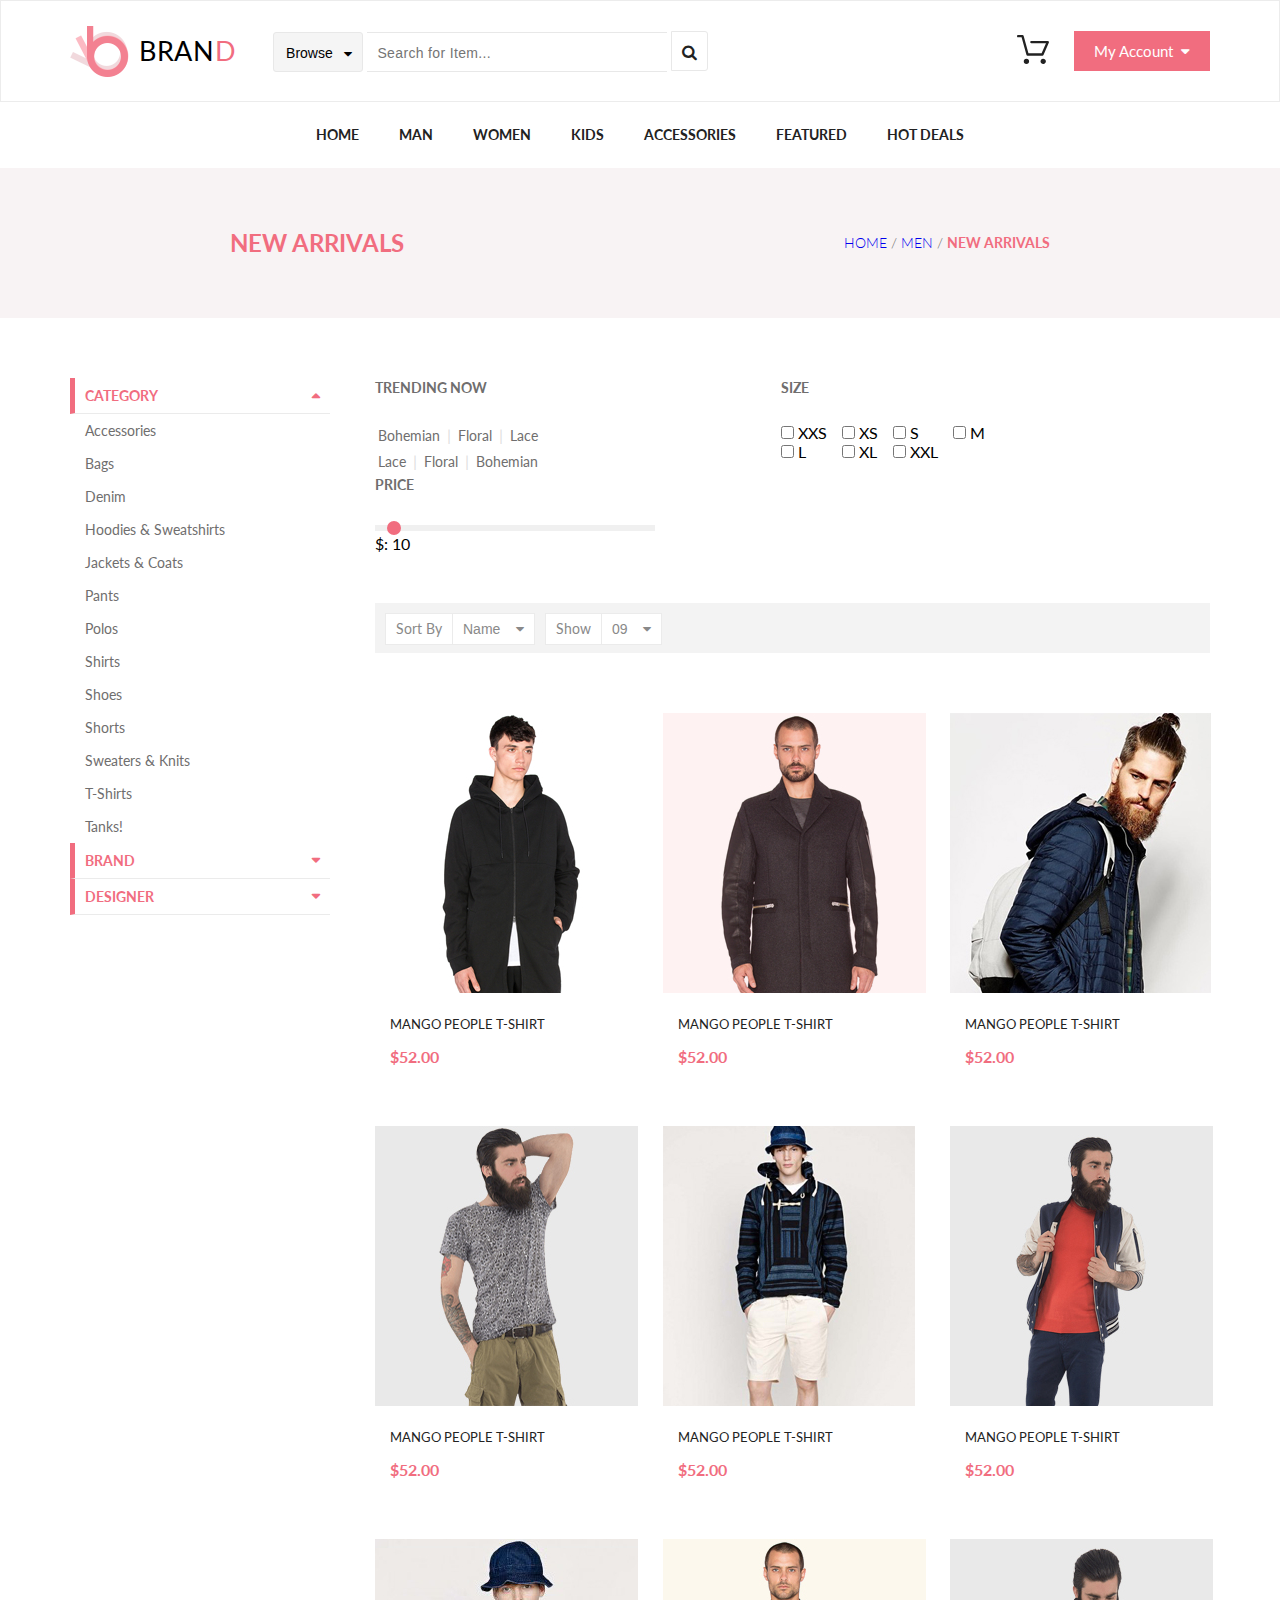
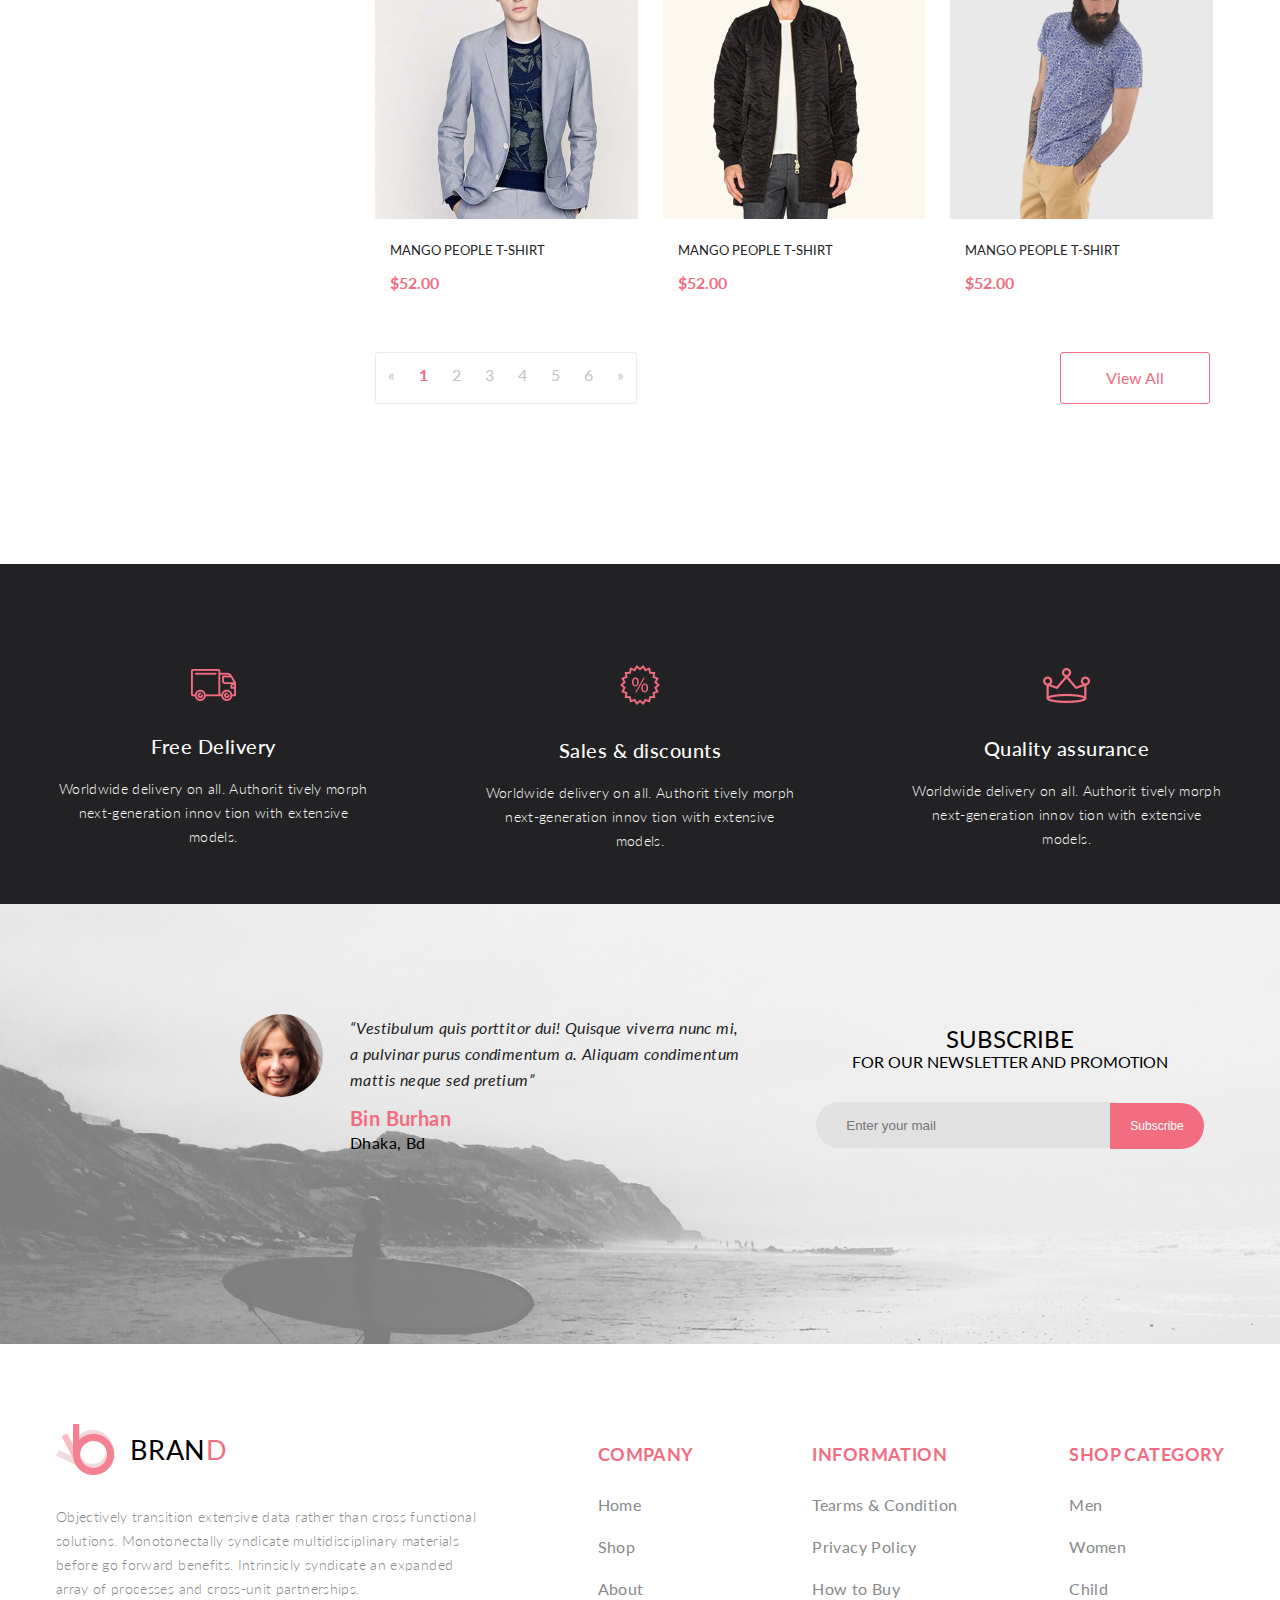
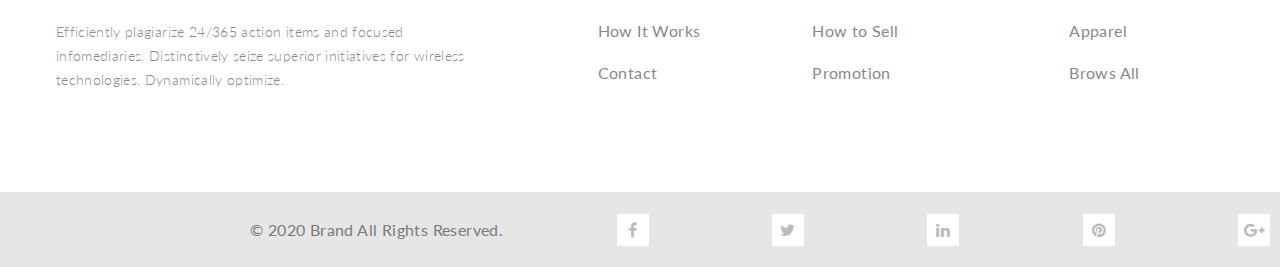
<file: Product.html>
<!doctype html>
<html lang="en">
<head>
    <meta charset="UTF-8">
    <title>Document</title>
    <link rel="stylesheet" href="https://maxcdn.bootstrapcdn.com/font-awesome/4.5.0/css/font-awesome.min.css">
    <link href="https://fonts.googleapis.com/css2?family=Lato:wght@300;400;900&display=swap" rel="stylesheet">
    <link rel="stylesheet" href="styles.css">
</head>
<body>
<block class="blockHeader">
    <header class="header">
        <div class="container headerFlex">
            <div class="headerLeft">
                <a class="logo" href="index.html"><img class="logoRotate" src="img/logo.png" alt="logo"
                                                       style="padding-right: 10px">BRAN<span
                        class="logoD">D</span></a>
                <div class="searchFrom dropdown">
                    <button class="searchFromButton">Browse<i class="fa fa-caret-down" aria-hidden="true"></i></button>
                    <div class="searchFromList listDropdown searchDropdownContent">
                        <p class="titleDropdown">Women</p>
                        <ul>
                            <li><a href="#">Dresses</a></li>
                            <li><a href="#">Tops</a></li>
                            <li><a href="#">Sweaters/Knits</a></li>
                            <li><a href="#">Jackets/Coats</a></li>
                            <li><a href="#">Blazers</a></li>
                            <li><a href="#">Denim</a></li>
                            <li><a href="#">Leggings/Pants</a></li>
                            <li><a href="#">Skirts/Shorts</a></li>
                            <li><a href="#">Accessories</a></li>
                        </ul>
                        <p class="titleDropdown">Men</p>
                        <ul>
                            <li><a href="#">Tees/Tank tops</a></li>
                            <li><a href="#">Shirts/Polos</a></li>
                            <li><a href="#">Sweaters</a></li>
                            <li><a href="#">Sweatshirts/Hoodies</a></li>
                            <li><a href="#">Blazers</a></li>
                            <li><a href="#">Jackets/vests</a></li>
                        </ul>
                    </div>
                    <input class="searchFromInput" type="text" placeholder="Search for Item...">
                    <a class="searchFromIcon" href="#"><i class="fa fa-search"></i></a>
                </div>
            </div>
            <div class="headerRight">
                <div class="dropdown">
                    <a href="#"><img class="basket" src="img/basket.svg" alt="My Basket"></a>
                    <div class="cart cartDropdownContent">
                        <div class="goods cf">
                            <img src="img/cart1.png" alt="Rebox Zane">
                            <div class="cartInfo">
                                <a href="#">
                                    <p class="name">Rebox Zane</p>
                                </a>
                                <div class="rating">
                                    <span><i class="fa fa-color fa-star-half-o" aria-hidden="true"></i></span>
                                    <span><i class="fa fa-color fa-star" aria-hidden="true"></i></span>
                                    <span><i class="fa fa-color fa-star" aria-hidden="true"></i></span>
                                    <span><i class="fa fa-color fa-star" aria-hidden="true"></i></span>
                                    <span><i class="fa fa-color fa-star" aria-hidden="true"></i></span>
                                </div>
                                <p class="price">1 x $250</p>
                            </div>
                            <i class="fa fa-times-circle" aria-hidden="true"></i>
                        </div>
                        <div class="goods cf">
                            <img src="img/cart2.png" alt="Rebox Zane">
                            <div class="cartInfo">
                                <a href="#">
                                    <p class="name">Rebox Zane</p>
                                </a>
                                <div class="rating">
                                    <span><i class="fa fa-color fa-star-half-o" aria-hidden="true"></i></span>
                                    <span><i class="fa fa-color fa-star" aria-hidden="true"></i></span>
                                    <span><i class="fa fa-color fa-star" aria-hidden="true"></i></span>
                                    <span><i class="fa fa-color fa-star" aria-hidden="true"></i></span>
                                    <span><i class="fa fa-color fa-star" aria-hidden="true"></i></span>
                                </div>
                                <p class="price">1 x $250</p>
                            </div>
                            <i class="fa fa-times-circle" aria-hidden="true"></i>
                        </div>
                        <p class="total cf">TOTAL<span>$500.00</span></p>
                        <form method="get" action="checkout.html">
                            <a href="checkout.html">
                                <button type="submit">Checkout</button>
                            </a>
                        </form>
                        <form method="get" action="cart.html">
                            <a href="cart.html">
                                <button type="submit">go to cart</button>
                            </a>
                        </form>
                    </div>
                </div>
                <div class="myAccButton">
                    <a href="#">My Account &nbsp<i class="fa fa-caret-down" aria-hidden="true"></i></a>
                </div>
            </div>
        </div>
    </header>
    <nav class="nav">
        <ul class="menu">
            <li class="menuList"><a href="#" class="menuLink">Home</a>
                <div class="drop">
                    <div class="dropFlex">
                        <h3 class="dropH3">Women</h3>
                        <ul class="dropMenu">
                            <li><a href="#" class="dropLink">Dresses</a></li>
                            <li><a href="#" class="dropLink">Tops</a></li>
                            <li><a href="#" class="dropLink">Sweaters/Knits</a></li>
                            <li><a href="#" class="dropLink">Jackets/Coats</a></li>
                            <li><a href="#" class="dropLink">Blazers</a></li>
                            <li><a href="#" class="dropLink">Denim</a></li>
                            <li><a href="#" class="dropLink">Leggings/Pants</a></li>
                            <li><a href="#" class="dropLink">Skirts/Shorts</a></li>
                            <li><a href="#" class="dropLink">Accessories</a></li>
                        </ul>
                    </div>
                    <div class="dropFlex">
                        <h3 class="dropH3">Women</h3>
                        <ul class="dropMenu">
                            <li><a href="#" class="dropLink">Dresses</a></li>
                            <li><a href="#" class="dropLink">Tops</a></li>
                            <li><a href="#" class="dropLink">Sweaters/Knits</a></li>
                            <li><a href="#" class="dropLink">Jackets/Coats</a></li>
                        </ul>
                        <h3 class="dropH3">Women</h3>
                        <ul class="dropMenu">
                            <li><a href="#" class="dropLink">Dresses</a></li>
                            <li><a href="#" class="dropLink">Tops</a></li>
                            <li><a href="#" class="dropLink">Sweaters/Knits</a></li>
                        </ul>
                    </div>
                    <div class="dropFlex">
                        <h3 class="dropH3">Women</h3>
                        <ul class="dropMenu">
                            <li><a href="#" class="dropLink">Dresses</a></li>
                            <li><a href="#" class="dropLink">Tops</a></li>
                            <li><a href="#" class="dropLink">Sweaters/Knits</a></li>
                            <li><a href="#" class="dropLink">Jackets/Coats</a></li>
                        </ul>
                        <a href="#"><img src="img/supersale.jpg" alt="supersale"></a>
                    </div>
                </div>
            </li>
            <li class="menuList"><a href="#" class="menuLink">Man</a>
                <div class="drop">
                    <div class="dropFlex">
                        <h3 class="dropH3">Women</h3>
                        <ul class="dropMenu">
                            <li><a href="#" class="dropLink">Dresses</a></li>
                            <li><a href="#" class="dropLink">Tops</a></li>
                            <li><a href="#" class="dropLink">Sweaters/Knits</a></li>
                            <li><a href="#" class="dropLink">Jackets/Coats</a></li>
                            <li><a href="#" class="dropLink">Blazers</a></li>
                            <li><a href="#" class="dropLink">Denim</a></li>
                            <li><a href="#" class="dropLink">Leggings/Pants</a></li>
                            <li><a href="#" class="dropLink">Skirts/Shorts</a></li>
                            <li><a href="#" class="dropLink">Accessories</a></li>
                        </ul>
                    </div>
                    <div class="dropFlex">
                        <h3 class="dropH3">Women</h3>
                        <ul class="dropMenu">
                            <li><a href="#" class="dropLink">Dresses</a></li>
                            <li><a href="#" class="dropLink">Tops</a></li>
                            <li><a href="#" class="dropLink">Sweaters/Knits</a></li>
                            <li><a href="#" class="dropLink">Jackets/Coats</a></li>
                        </ul>
                        <h3 class="dropH3">Women</h3>
                        <ul class="dropMenu">
                            <li><a href="#" class="dropLink">Dresses</a></li>
                            <li><a href="#" class="dropLink">Tops</a></li>
                            <li><a href="#" class="dropLink">Sweaters/Knits</a></li>
                        </ul>
                    </div>
                    <div class="dropFlex">
                        <h3 class="dropH3">Women</h3>
                        <ul class="dropMenu">
                            <li><a href="#" class="dropLink">Dresses</a></li>
                            <li><a href="#" class="dropLink">Tops</a></li>
                            <li><a href="#" class="dropLink">Sweaters/Knits</a></li>
                            <li><a href="#" class="dropLink">Jackets/Coats</a></li>
                        </ul>
                        <a href="#"><img src="img/supersale.jpg" alt="supersale"></a>
                    </div>
                </div>
            </li>
            <li class="menuList"><a href="#" class="menuLink">Women</a>
                <div class="drop">
                    <div class="dropFlex">
                        <h3 class="dropH3">Women</h3>
                        <ul class="dropMenu">
                            <li><a href="#" class="dropLink">Dresses</a></li>
                            <li><a href="#" class="dropLink">Tops</a></li>
                            <li><a href="#" class="dropLink">Sweaters/Knits</a></li>
                            <li><a href="#" class="dropLink">Jackets/Coats</a></li>
                            <li><a href="#" class="dropLink">Blazers</a></li>
                            <li><a href="#" class="dropLink">Denim</a></li>
                            <li><a href="#" class="dropLink">Leggings/Pants</a></li>
                            <li><a href="#" class="dropLink">Skirts/Shorts</a></li>
                            <li><a href="#" class="dropLink">Accessories</a></li>
                        </ul>
                    </div>
                    <div class="dropFlex">
                        <h3 class="dropH3">Women</h3>
                        <ul class="dropMenu">
                            <li><a href="#" class="dropLink">Dresses</a></li>
                            <li><a href="#" class="dropLink">Tops</a></li>
                            <li><a href="#" class="dropLink">Sweaters/Knits</a></li>
                            <li><a href="#" class="dropLink">Jackets/Coats</a></li>
                        </ul>
                        <h3 class="dropH3">Women</h3>
                        <ul class="dropMenu">
                            <li><a href="#" class="dropLink">Dresses</a></li>
                            <li><a href="#" class="dropLink">Tops</a></li>
                            <li><a href="#" class="dropLink">Sweaters/Knits</a></li>
                        </ul>
                    </div>
                    <div class="dropFlex">
                        <h3 class="dropH3">Women</h3>
                        <ul class="dropMenu">
                            <li><a href="#" class="dropLink">Dresses</a></li>
                            <li><a href="#" class="dropLink">Tops</a></li>
                            <li><a href="#" class="dropLink">Sweaters/Knits</a></li>
                            <li><a href="#" class="dropLink">Jackets/Coats</a></li>
                        </ul>
                        <a href="#"><img src="img/supersale.jpg" alt="supersale"></a>
                    </div>
                </div>
            </li>
            <li class="menuList"><a href="#" class="menuLink">Kids</a>
                <div class="drop">
                    <div class="dropFlex">
                        <h3 class="dropH3">Women</h3>
                        <ul class="dropMenu">
                            <li><a href="#" class="dropLink">Dresses</a></li>
                            <li><a href="#" class="dropLink">Tops</a></li>
                            <li><a href="#" class="dropLink">Sweaters/Knits</a></li>
                            <li><a href="#" class="dropLink">Jackets/Coats</a></li>
                            <li><a href="#" class="dropLink">Blazers</a></li>
                            <li><a href="#" class="dropLink">Denim</a></li>
                            <li><a href="#" class="dropLink">Leggings/Pants</a></li>
                            <li><a href="#" class="dropLink">Skirts/Shorts</a></li>
                            <li><a href="#" class="dropLink">Accessories</a></li>
                        </ul>
                    </div>
                    <div class="dropFlex">
                        <h3 class="dropH3">Women</h3>
                        <ul class="dropMenu">
                            <li><a href="#" class="dropLink">Dresses</a></li>
                            <li><a href="#" class="dropLink">Tops</a></li>
                            <li><a href="#" class="dropLink">Sweaters/Knits</a></li>
                            <li><a href="#" class="dropLink">Jackets/Coats</a></li>
                        </ul>
                        <h3 class="dropH3">Women</h3>
                        <ul class="dropMenu">
                            <li><a href="#" class="dropLink">Dresses</a></li>
                            <li><a href="#" class="dropLink">Tops</a></li>
                            <li><a href="#" class="dropLink">Sweaters/Knits</a></li>
                        </ul>
                    </div>
                    <div class="dropFlex">
                        <h3 class="dropH3">Women</h3>
                        <ul class="dropMenu">
                            <li><a href="#" class="dropLink">Dresses</a></li>
                            <li><a href="#" class="dropLink">Tops</a></li>
                            <li><a href="#" class="dropLink">Sweaters/Knits</a></li>
                            <li><a href="#" class="dropLink">Jackets/Coats</a></li>
                        </ul>
                        <a href="#"><img src="img/supersale.jpg" alt="supersale"></a>
                    </div>
                </div>
            </li>
            <li class="menuList"><a href="#" class="menuLink">Accessories</a>
                <div class="drop">
                    <div class="dropFlex">
                        <h3 class="dropH3">Women</h3>
                        <ul class="dropMenu">
                            <li><a href="#" class="dropLink">Dresses</a></li>
                            <li><a href="#" class="dropLink">Tops</a></li>
                            <li><a href="#" class="dropLink">Sweaters/Knits</a></li>
                            <li><a href="#" class="dropLink">Jackets/Coats</a></li>
                            <li><a href="#" class="dropLink">Blazers</a></li>
                            <li><a href="#" class="dropLink">Denim</a></li>
                            <li><a href="#" class="dropLink">Leggings/Pants</a></li>
                            <li><a href="#" class="dropLink">Skirts/Shorts</a></li>
                            <li><a href="#" class="dropLink">Accessories</a></li>
                        </ul>
                    </div>
                    <div class="dropFlex">
                        <h3 class="dropH3">Women</h3>
                        <ul class="dropMenu">
                            <li><a href="#" class="dropLink">Dresses</a></li>
                            <li><a href="#" class="dropLink">Tops</a></li>
                            <li><a href="#" class="dropLink">Sweaters/Knits</a></li>
                            <li><a href="#" class="dropLink">Jackets/Coats</a></li>
                        </ul>
                        <h3 class="dropH3">Women</h3>
                        <ul class="dropMenu">
                            <li><a href="#" class="dropLink">Dresses</a></li>
                            <li><a href="#" class="dropLink">Tops</a></li>
                            <li><a href="#" class="dropLink">Sweaters/Knits</a></li>
                        </ul>
                    </div>
                    <div class="dropFlex">
                        <h3 class="dropH3">Women</h3>
                        <ul class="dropMenu">
                            <li><a href="#" class="dropLink">Dresses</a></li>
                            <li><a href="#" class="dropLink">Tops</a></li>
                            <li><a href="#" class="dropLink">Sweaters/Knits</a></li>
                            <li><a href="#" class="dropLink">Jackets/Coats</a></li>
                        </ul>
                        <a href="#"><img src="img/supersale.jpg" alt="supersale"></a>
                    </div>
                </div>
            </li>
            <li class="menuList"><a href="#" class="menuLink">Featured</a>
                <div class="drop">
                    <div class="dropFlex">
                        <h3 class="dropH3">Women</h3>
                        <ul class="dropMenu">
                            <li><a href="#" class="dropLink">Dresses</a></li>
                            <li><a href="#" class="dropLink">Tops</a></li>
                            <li><a href="#" class="dropLink">Sweaters/Knits</a></li>
                            <li><a href="#" class="dropLink">Jackets/Coats</a></li>
                            <li><a href="#" class="dropLink">Blazers</a></li>
                            <li><a href="#" class="dropLink">Denim</a></li>
                            <li><a href="#" class="dropLink">Leggings/Pants</a></li>
                            <li><a href="#" class="dropLink">Skirts/Shorts</a></li>
                            <li><a href="#" class="dropLink">Accessories</a></li>
                        </ul>
                    </div>
                    <div class="dropFlex">
                        <h3 class="dropH3">Women</h3>
                        <ul class="dropMenu">
                            <li><a href="#" class="dropLink">Dresses</a></li>
                            <li><a href="#" class="dropLink">Tops</a></li>
                            <li><a href="#" class="dropLink">Sweaters/Knits</a></li>
                            <li><a href="#" class="dropLink">Jackets/Coats</a></li>
                        </ul>
                        <h3 class="dropH3">Women</h3>
                        <ul class="dropMenu">
                            <li><a href="#" class="dropLink">Dresses</a></li>
                            <li><a href="#" class="dropLink">Tops</a></li>
                            <li><a href="#" class="dropLink">Sweaters/Knits</a></li>
                        </ul>
                    </div>
                    <div class="dropFlex">
                        <h3 class="dropH3">Women</h3>
                        <ul class="dropMenu">
                            <li><a href="#" class="dropLink">Dresses</a></li>
                            <li><a href="#" class="dropLink">Tops</a></li>
                            <li><a href="#" class="dropLink">Sweaters/Knits</a></li>
                            <li><a href="#" class="dropLink">Jackets/Coats</a></li>
                        </ul>
                        <a href="#"><img src="img/supersale.jpg" alt="supersale"></a>
                    </div>
                </div>
            </li>
            <li class="menuList"><a href="#" class="menuLink">Hot Deals</a>
                <div class="drop">
                    <div class="dropFlex">
                        <h3 class="dropH3">Women</h3>
                        <ul class="dropMenu">
                            <li><a href="#" class="dropLink">Dresses</a></li>
                            <li><a href="#" class="dropLink">Tops</a></li>
                            <li><a href="#" class="dropLink">Sweaters/Knits</a></li>
                            <li><a href="#" class="dropLink">Jackets/Coats</a></li>
                            <li><a href="#" class="dropLink">Blazers</a></li>
                            <li><a href="#" class="dropLink">Denim</a></li>
                            <li><a href="#" class="dropLink">Leggings/Pants</a></li>
                            <li><a href="#" class="dropLink">Skirts/Shorts</a></li>
                            <li><a href="#" class="dropLink">Accessories</a></li>
                        </ul>
                    </div>
                    <div class="dropFlex">
                        <h3 class="dropH3">Women</h3>
                        <ul class="dropMenu">
                            <li><a href="#" class="dropLink">Dresses</a></li>
                            <li><a href="#" class="dropLink">Tops</a></li>
                            <li><a href="#" class="dropLink">Sweaters/Knits</a></li>
                            <li><a href="#" class="dropLink">Jackets/Coats</a></li>
                        </ul>
                        <h3 class="dropH3">Women</h3>
                        <ul class="dropMenu">
                            <li><a href="#" class="dropLink">Dresses</a></li>
                            <li><a href="#" class="dropLink">Tops</a></li>
                            <li><a href="#" class="dropLink">Sweaters/Knits</a></li>
                        </ul>
                    </div>
                    <div class="dropFlex">
                        <h3 class="dropH3">Women</h3>
                        <ul class="dropMenu">
                            <li><a href="#" class="dropLink">Dresses</a></li>
                            <li><a href="#" class="dropLink">Tops</a></li>
                            <li><a href="#" class="dropLink">Sweaters/Knits</a></li>
                            <li><a href="#" class="dropLink">Jackets/Coats</a></li>
                        </ul>
                        <a href="#">
                            <img src="img/supersale.jpg" alt="supersale">
                        </a>
                    </div>
                </div>

        </ul>
    </nav>
</block>
<aside class="arrival">
    <span class="title">New Arrivals</span>
    <!--<a href="file:/Home/Men/New Arrivals"></a>-->
    <span class="link"><a href="index.html">Home</a> / <a href="#">Men</a> / <a href=""><span class="colorLink">New Arrivals</span></a></span></aside>
<section class="prodCategory container">
    <nav class="verticalNavBar">
        <details open>
            <summary class="leftLine bottomLine">Category</summary>
            <p><a href="#" class="navProds">Accessories</a></p>
            <p><a href="#" class="navProds">Bags</a></p>
            <p><a href="#" class="navProds">Denim</a></p>
            <p><a href="#" class="navProds">Hoodies & Sweatshirts</a></p>
            <p><a href="#" class="navProds">Jackets & Coats</a></p>
            <p><a href="#" class="navProds">Pants</a></p>
            <p><a href="#" class="navProds">Polos</a></p>
            <p><a href="#" class="navProds">Shirts</a></p>
            <p><a href="#" class="navProds">Shoes</a></p>
            <p><a href="#" class="navProds">Shorts</a></p>
            <p><a href="#" class="navProds">Sweaters & Knits</a></p>
            <p><a href="#" class="navProds">T-Shirts</a></p>
            <p><a href="#" class="navProds">Tanks!</a></p>
        </details>
        <details>
            <summary class="leftLine bottomLine">BRAND</summary>
        </details>
        <details>
            <summary class="leftLine bottomLine">Designer</summary>
        </details>
    </nav>
    <article class="prodSale prodSaleFlex">
        <aside class="prodSaleTrend">
            <p>Trending now</p>
            <span class="trend">Bohemian</span>
            <span class="sep">|</span>
            <span class="trend">Floral</span>
            <span class="sep">|</span>
            <span class="trend">Lace</span><br>
            <span class="trend">Lace</span>
            <span class="sep">|</span>
            <span class="trend">Floral</span>
            <span class="sep">|</span>
            <span class="trend">Bohemian</span>
        </aside>
        <aside class="prodSaleSize">
            <p>Size</p>
            <div class="sizeFlex">
                <span><input type="checkbox">
                <label for="">XXS</label></span>
                <span><input type="checkbox">
                <label for="">L</label></span>
                <span><input type="checkbox">
                <label for="">XS</label></span>
                <span><input type="checkbox">
                    <label for="">XL</label></span>
                <span><input type="checkbox">
                    <label for="">S</label></span>
                <span><input type="checkbox">
                    <label for="">XXL</label></span>
                <span><input type="checkbox">
                    <label for="">M</label></span>
            </div>
        </aside>
        <aside class="prodSalePrice">
            <p class="titleProdSalePrice">Price</p>
            <div class="slidecontainer">
                <input type="range" min="1" max="1000" value="10" class="slider" id="myRange"><br>
                <p>$: <span id="demo"></span></p>
            </div>
        </aside>
        <nav class="navSelect flexSelect">
            <div class="sortBy">Sort By</div>
            <div class="dropdown">
                <button onclick="myFunction()" class="dropbtn">Name &nbsp&nbsp <i class="fa fa-caret-down"
                                                                                  aria-hidden="true"></i></button>
                <div id="myDropdown1" class="dropdownContent">
                    <a href="#">Name</a>
                    <a href="#">Price</a>
                    <a href="#">Brand</a>
                </div>
            </div>
            <div class="sortBy">Show</div>
            <div class="dropdown">
                <button onclick="myFunction()" class="dropbtn">09 &nbsp&nbsp <i class="fa fa-caret-down" aria-hidden="true"></i></button>
                <div id="myDropdown" class="dropdownContent">
                    <a href="#">Name</a>
                    <a href="#">Price</a>
                    <a href="#">Brand</a>
                </div>
            </div>
        </nav>
        <aside class="production">
            <div class="shirt">
                <img class="shirtImg" src="img/shirt_9.jpg" alt="shirt">
                <div class="shirtTxt">
                    <div class="shirtName">Mango People T-shirt</div>
                    <p class="shirtPrice">$52.00</p>
                </div>
                <a href="#" class="addCard"><i class="fa fa-shopping-cart" aria-hidden="true"></i>
                    &nbsp Add to card</a>
            </div>
            <div class="shirt">
                <img class="shirtImg" src="img/shirt_10.jpg" alt="shirt">
                <div class="shirtTxt">
                    <div class="shirtName">Mango People T-shirt</div>
                    <p class="shirtPrice">$52.00</p>
                </div>
                <a href="#" class="addCard"><i class="fa fa-shopping-cart" aria-hidden="true"></i>
                    &nbsp Add to card</a>
            </div>
            <div class="shirt">
                <img class="shirtImg" src="img/shirt_3.jpg" alt="shirt">
                <div class="shirtTxt">
                    <div class="shirtName">Mango People T-shirt</div>
                    <p class="shirtPrice">$52.00</p>
                </div>
                <a href="#" class="addCard"><i class="fa fa-shopping-cart" aria-hidden="true"></i>
                    &nbsp Add to card</a>
            </div>
            <div class="shirt">
                <img class="shirtImg" src="img/shirt_11.jpg" alt="shirt">
                <div class="shirtTxt">
                    <div class="shirtName">Mango People T-shirt</div>
                    <p class="shirtPrice">$52.00</p>
                </div>
                <a href="#" class="addCard"><i class="fa fa-shopping-cart" aria-hidden="true"></i>
                    &nbsp Add to card</a>
            </div>
            <div class="shirt">
                <img class="shirtImg" src="img/shirt_8.jpg" alt="shirt">
                <div class="shirtTxt">
                    <div class="shirtName">Mango People T-shirt</div>
                    <p class="shirtPrice">$52.00</p>
                </div>
                <a href="#" class="addCard"><i class="fa fa-shopping-cart" aria-hidden="true"></i>
                    &nbsp Add to card</a>
            </div>
            <div class="shirt">
                <img class="shirtImg" src="img/shirt_13.jpg" alt="shirt">
                <div class="shirtTxt">
                    <div class="shirtName">Mango People T-shirt</div>
                    <p class="shirtPrice">$52.00</p>
                </div>
                <a href="#" class="addCard"><i class="fa fa-shopping-cart" aria-hidden="true"></i>
                    &nbsp Add to card</a>
            </div>
            <div class="shirt">
                <img class="shirtImg" src="img/shirt_14.jpg" alt="shirt">
                <div class="shirtTxt">
                    <div class="shirtName">Mango People T-shirt</div>
                    <p class="shirtPrice">$52.00</p>
                </div>
                <a href="#" class="addCard"><i class="fa fa-shopping-cart" aria-hidden="true"></i>
                    &nbsp Add to card</a>
            </div>
            <div class="shirt">
                <img class="shirtImg" src="img/shirt_15.jpg" alt="shirt">
                <div class="shirtTxt">
                    <div class="shirtName">Mango People T-shirt</div>
                    <p class="shirtPrice">$52.00</p>
                </div>
                <a href="#" class="addCard"><i class="fa fa-shopping-cart" aria-hidden="true"></i>
                    &nbsp Add to card</a>
            </div>
            <div class="shirt">
                <img class="shirtImg" src="img/shirt_16.jpg" alt="shirt">
                <div class="shirtTxt">
                    <div class="shirtName">Mango People T-shirt</div>
                    <p class="shirtPrice">$52.00</p>
                </div>
                <a href="#" class="addCard"><i class="fa fa-shopping-cart" aria-hidden="true"></i>
                    &nbsp Add to card</a>
            </div>
            <div class="pagination">
                <a href="#">&laquo;</a>
                <a class="active" href="#">1</a>
                <a href="#">2</a>
                <a href="#">3</a>
                <a href="#">4</a>
                <a href="#">5</a>
                <a href="#">6</a>
                <a href="#">&raquo;</a>
            </div>
            <a class="viewAllBut" href="#">View All</a>
        </aside>
    </article>
</section>
<section class="adInfo adInfoFlex">
    <aside class="adCar">
        <img class="carImg" src="img/car.png" alt="car">
        <div class="freeDelivAd">
            <p class="backTxtTit">Free Delivery</p><br>
            <p class="backTxt">Worldwide delivery on all. Authorit tively morph next-generation innov tion with
                extensive models.</p>
        </div>
    </aside>
    <aside class="adCar">
        <img class="carImg" src="img/discount.png" alt="discount">
        <div class="freeDelivAd">
            <p class="backTxtTit">Sales & discounts</p><br>
            <p class="backTxt">Worldwide delivery on all. Authorit tively morph next-generation innov tion with
                extensive models.</p>
        </div>
    </aside>
    <aside class="adCar">
        <img class="carImg" src="img/crown.png" alt="crown">
        <div class="freeDelivAd">
            <p class="backTxtTit">Quality assurance</p><br>
            <p class="backTxt">Worldwide delivery on all. Authorit tively morph next-generation innov tion with
                extensive models.</p>
        </div>
    </aside>
</section>

<block class="blockFooter">
    <section class="subscribe subscribeFlex">
        <div class="sudscribeInfo">
            <img class="subscribeImg" src="img/face.svg" alt="face">
            <div class="subscribeTxt">
                “Vestibulum quis porttitor dui! Quisque viverra nunc mi,
                a pulvinar purus condimentum a. Aliquam condimentum mattis neque sed pretium”
                <p><span>Bin Burhan</span></p>
                <p>Dhaka, Bd</p>
            </div>
        </div>
        <div class="subscribeSeparator"></div>
        <div class="sudscribeMail">
            <div class="subscribeMailTxt">
                <span>subscribe</span>
                <p>for our newsletter and promotion</p>
            </div>
            <div class="mailForm">
                <form>
                    <input type="text" class="mailFormInput" placeholder="Enter your mail">
                    <button class="mailFormButton" type="submit">Subscribe</button>
                </form>
            </div>
        </div>
    </section>
    <footer class="footer">
        <article class="brand">
            <a class="logo" href="index.html"><img class="logoRotate" src="img/logo.png" alt="logo"> &nbsp BRAN<span
                    class="logoD">D</span></a>
            <p>Objectively transition extensive data rather than cross functional solutions. Monotonectally syndicate
                multidisciplinary materials before go forward benefits. Intrinsicly syndicate an expanded array of
                processes
                and cross-unit partnerships.</p>
            <br>
            <p>Efficiently plagiarize 24/365 action items and focused infomediaries.
                Distinctively seize superior initiatives for wireless technologies. Dynamically optimize.</p>
        </article>
        <nav class="info">
            <span>company</span>
            <a href="#"><p>Home</p></a>
            <a href="#"><p>Shop</p></a>
            <a href="#"><p>About</p></a>
            <a href="#"><p>How It Works</p></a>
            <a href="#"><p>Contact</p></a>
        </nav>
        <nav class="info">
            <span>information</span>
            <a href="#"><p>Tearms & Condition</p></a>
            <a href="#"><p>Privacy Policy</p></a>
            <a href="#"><p>How to Buy</p></a>
            <a href="#"><p>How to Sell</p></a>
            <a href="#"><p>Promotion</p></a>
        </nav>
        <nav class="info">
            <span>SHOP CATEGORY</span>
            <a href="#"><p>Men</p></a>
            <a href="#"><p>Women</p></a>
            <a href="#"><p>Child</p></a>
            <a href="#"><p>Apparel</p></a>
            <a href="#"><p>Brows All</p></a>
        </nav>
        <div class="infoLine">
            <p>© 2020 Brand All Rights Reserved.</p>
            <span class="icon"><i class="fa fa-facebook" aria-hidden="true"></i></span>
            <span class="icon"><i class="fa fa-twitter" aria-hidden="true"></i></span>
            <span class="icon"><i class="fa fa-linkedin" aria-hidden="true"></i></span>
            <span class="icon"><i class="fa fa-pinterest" aria-hidden="true"></i></span>
            <span class="icon"><i class="fa fa-google-plus" aria-hidden="true"></i></span>
        </div>
    </footer>
</block>
<script>
    var slider = document.getElementById("myRange");
    var output = document.getElementById("demo");
    output.innerHTML = slider.value;

    slider.oninput = function () {
        output.innerHTML = this.value;
    };

    function myFunction() {
        document.getElementById("myDropdown").classList.toggle("show");
    }

    window.onclick = function (event) {
        if (!event.target.matches('.dropbtn')) {

            var dropdowns = document.getElementsByClassName("dropdownContent");
            var i;
            for (i = 0; i < dropdowns.length; i++) {
                var openDropdown = dropdowns[i];
                if (openDropdown.classList.contains('show')) {
                    openDropdown.classList.remove('show');
                }
            }
        }
    }
</script>
</body>
</html>
</file>
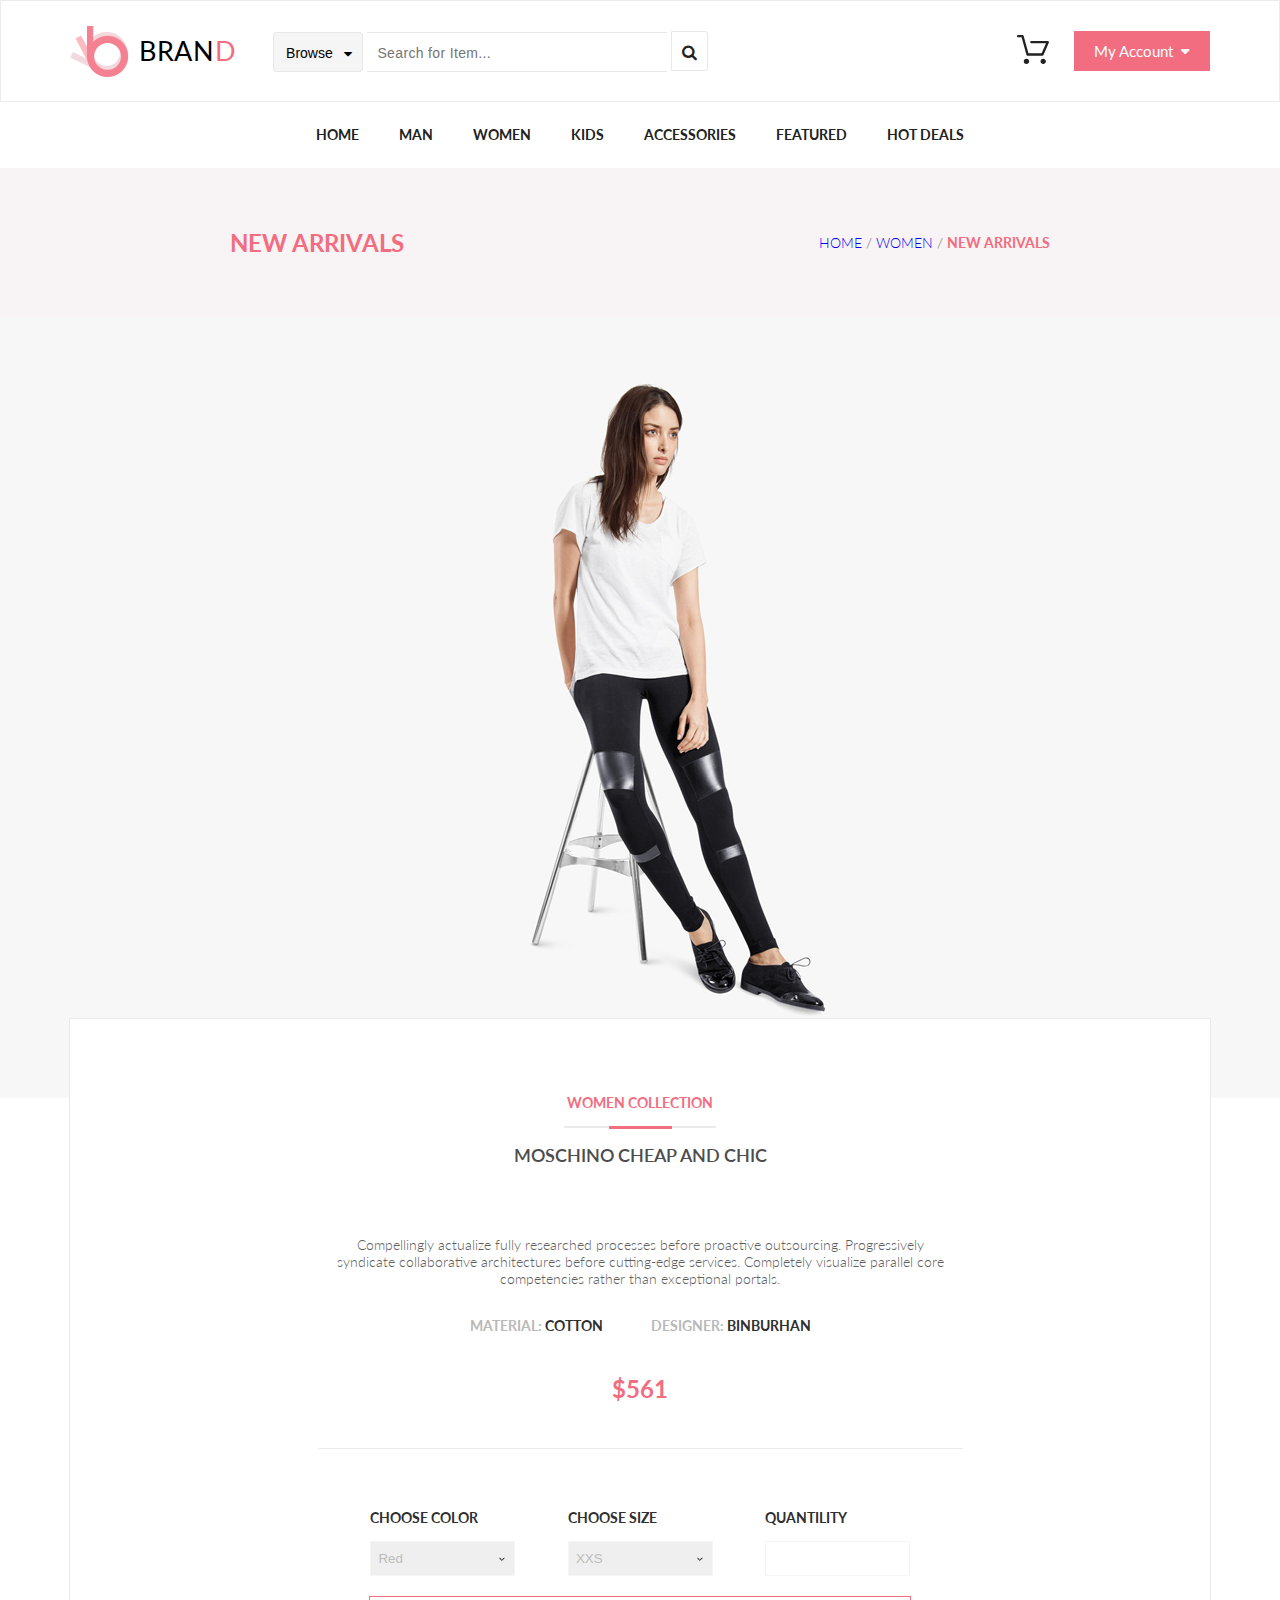
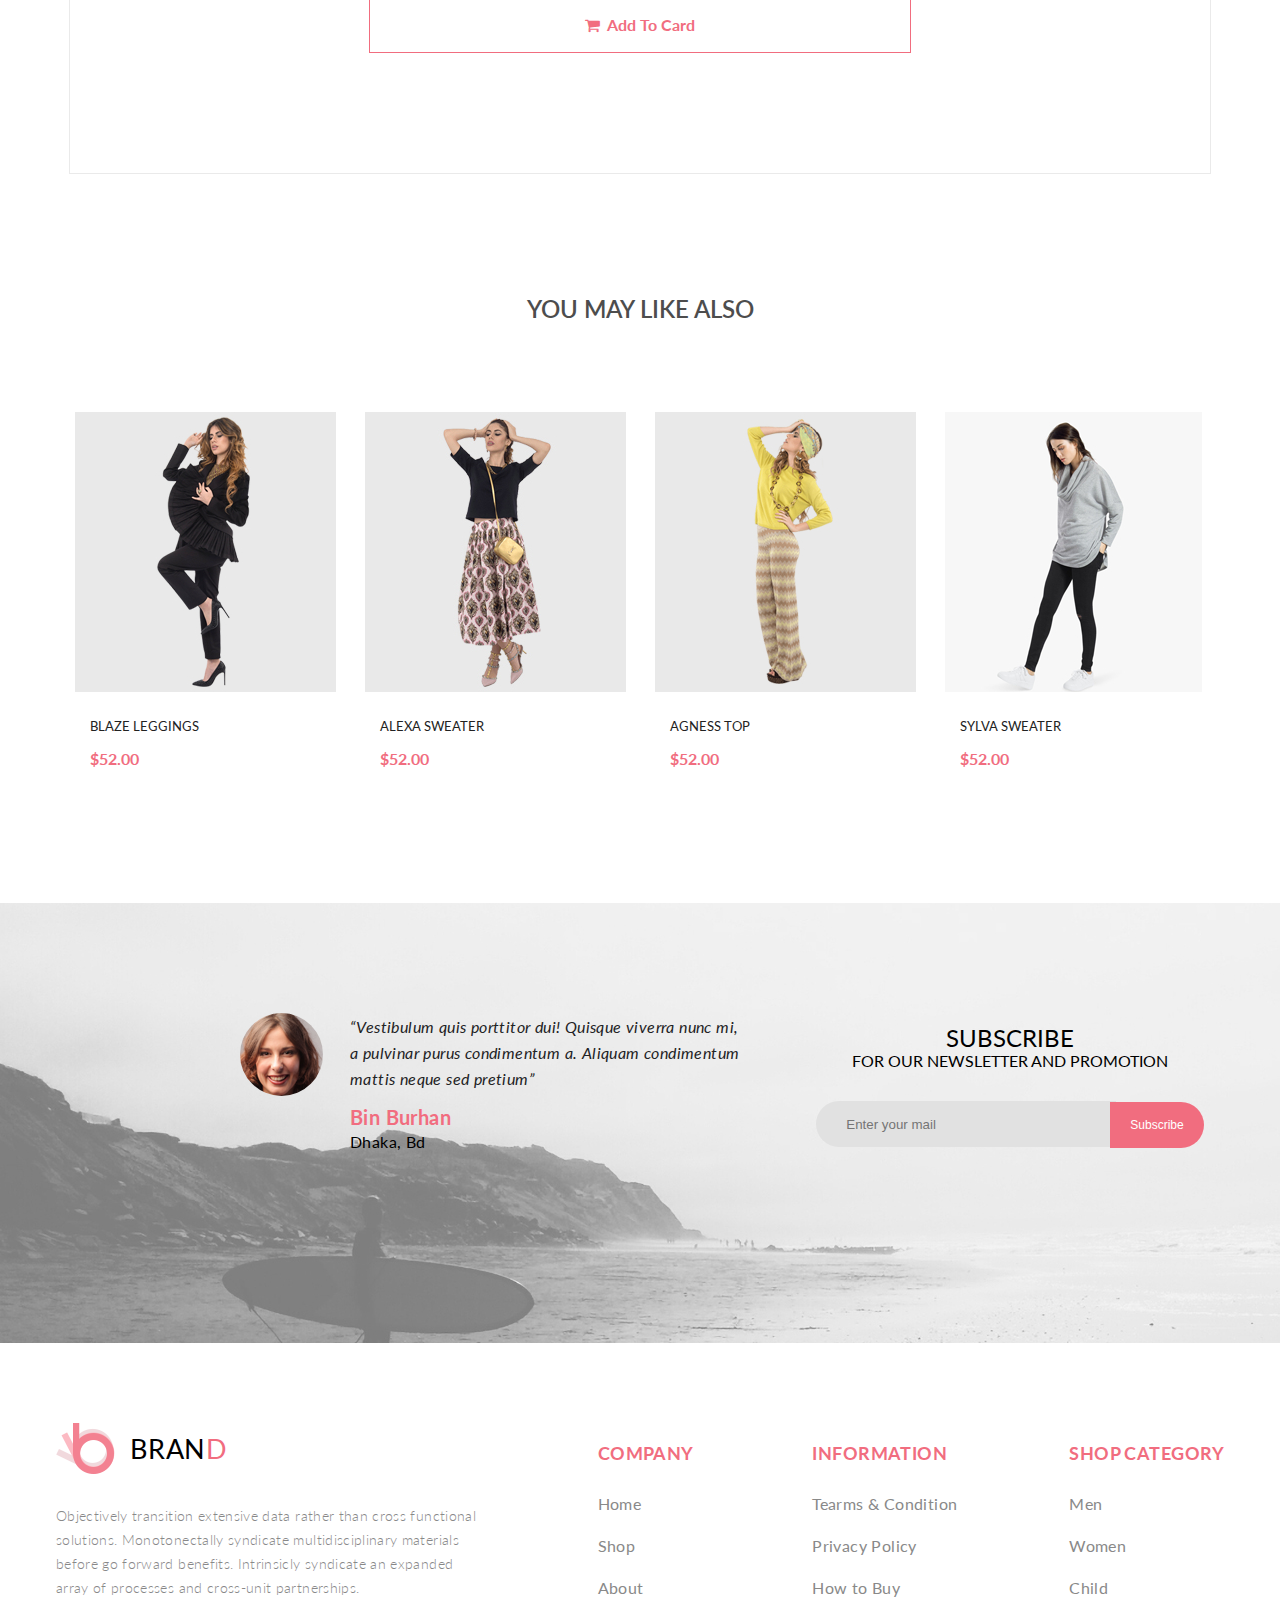
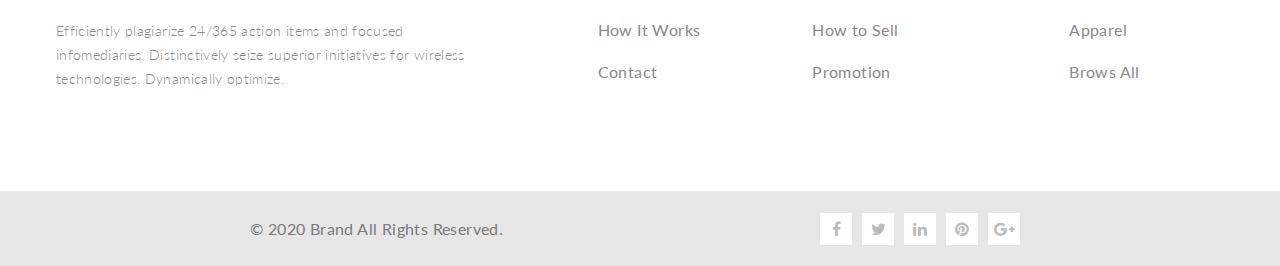
<file: single.html>
<!doctype html>
<html lang="en">
<head>
    <meta charset="UTF-8">
    <title>Document</title>
    <link rel="stylesheet" href="https://maxcdn.bootstrapcdn.com/font-awesome/4.5.0/css/font-awesome.min.css">
    <link href="https://fonts.googleapis.com/css2?family=Lato:wght@300;400;900&display=swap" rel="stylesheet">
    <link rel="stylesheet" href="styles.css">
</head>
<body>
<block class="blockHeader">
    <header class="header">
        <div class="container headerFlex">
            <div class="headerLeft">
                <a class="logo" href="index.html"><img class="logoRotate" src="img/logo.png" alt="logo"
                                                       style="padding-right: 10px">BRAN<span
                        class="logoD">D</span></a>
                <div class="searchFrom dropdown">
                    <button class="searchFromButton">Browse<i class="fa fa-caret-down" aria-hidden="true"></i></button>
                    <div class="searchFromList listDropdown searchDropdownContent">
                        <p class="titleDropdown">Women</p>
                        <ul>
                            <li><a href="#">Dresses</a></li>
                            <li><a href="#">Tops</a></li>
                            <li><a href="#">Sweaters/Knits</a></li>
                            <li><a href="#">Jackets/Coats</a></li>
                            <li><a href="#">Blazers</a></li>
                            <li><a href="#">Denim</a></li>
                            <li><a href="#">Leggings/Pants</a></li>
                            <li><a href="#">Skirts/Shorts</a></li>
                            <li><a href="#">Accessories</a></li>
                        </ul>
                        <p class="titleDropdown">Men</p>
                        <ul>
                            <li><a href="#">Tees/Tank tops</a></li>
                            <li><a href="#">Shirts/Polos</a></li>
                            <li><a href="#">Sweaters</a></li>
                            <li><a href="#">Sweatshirts/Hoodies</a></li>
                            <li><a href="#">Blazers</a></li>
                            <li><a href="#">Jackets/vests</a></li>
                        </ul>
                    </div>
                    <input class="searchFromInput" type="text" placeholder="Search for Item...">
                    <a class="searchFromIcon" href="#"><i class="fa fa-search"></i></a>
                </div>
            </div>
            <div class="headerRight">
                <div class="dropdown">
                    <a href="#"><img class="basket" src="img/basket.svg" alt="My Basket"></a>
                    <div class="cart cartDropdownContent">
                        <div class="goods cf">
                            <img src="img/cart1.png" alt="Rebox Zane">
                            <div class="cartInfo">
                                <a href="#">
                                    <p class="name">Rebox Zane</p>
                                </a>
                                <div class="rating">
                                    <span><i class="fa fa-color fa-star-half-o" aria-hidden="true"></i></span>
                                    <span><i class="fa fa-color fa-star" aria-hidden="true"></i></span>
                                    <span><i class="fa fa-color fa-star" aria-hidden="true"></i></span>
                                    <span><i class="fa fa-color fa-star" aria-hidden="true"></i></span>
                                    <span><i class="fa fa-color fa-star" aria-hidden="true"></i></span>
                                </div>
                                <p class="price">1 x $250</p>
                            </div>
                            <i class="fa fa-times-circle" aria-hidden="true"></i>
                        </div>
                        <div class="goods cf">
                            <img src="img/cart2.png" alt="Rebox Zane">
                            <div class="cartInfo">
                                <a href="#">
                                    <p class="name">Rebox Zane</p>
                                </a>
                                <div class="rating">
                                    <span><i class="fa fa-color fa-star-half-o" aria-hidden="true"></i></span>
                                    <span><i class="fa fa-color fa-star" aria-hidden="true"></i></span>
                                    <span><i class="fa fa-color fa-star" aria-hidden="true"></i></span>
                                    <span><i class="fa fa-color fa-star" aria-hidden="true"></i></span>
                                    <span><i class="fa fa-color fa-star" aria-hidden="true"></i></span>
                                </div>
                                <p class="price">1 x $250</p>
                            </div>
                            <i class="fa fa-times-circle" aria-hidden="true"></i>
                        </div>
                        <p class="total cf">TOTAL<span>$500.00</span></p>
                        <form method="get" action="checkout.html">
                            <a href="checkout.html">
                                <button type="submit">Checkout</button>
                            </a>
                        </form>
                        <form method="get" action="cart.html">
                            <a href="cart.html">
                                <button type="submit">go to cart</button>
                            </a>
                        </form>
                    </div>
                </div>
                <div class="myAccButton">
                    <a href="#">My Account &nbsp<i class="fa fa-caret-down" aria-hidden="true"></i></a>
                </div>
            </div>
        </div>
    </header>
    <nav class="nav">
        <ul class="menu">
            <li class="menuList"><a href="#" class="menuLink">Home</a>
                <div class="drop">
                    <div class="dropFlex">
                        <h3 class="dropH3">Women</h3>
                        <ul class="dropMenu">
                            <li><a href="#" class="dropLink">Dresses</a></li>
                            <li><a href="#" class="dropLink">Tops</a></li>
                            <li><a href="#" class="dropLink">Sweaters/Knits</a></li>
                            <li><a href="#" class="dropLink">Jackets/Coats</a></li>
                            <li><a href="#" class="dropLink">Blazers</a></li>
                            <li><a href="#" class="dropLink">Denim</a></li>
                            <li><a href="#" class="dropLink">Leggings/Pants</a></li>
                            <li><a href="#" class="dropLink">Skirts/Shorts</a></li>
                            <li><a href="#" class="dropLink">Accessories</a></li>
                        </ul>
                    </div>
                    <div class="dropFlex">
                        <h3 class="dropH3">Women</h3>
                        <ul class="dropMenu">
                            <li><a href="#" class="dropLink">Dresses</a></li>
                            <li><a href="#" class="dropLink">Tops</a></li>
                            <li><a href="#" class="dropLink">Sweaters/Knits</a></li>
                            <li><a href="#" class="dropLink">Jackets/Coats</a></li>
                        </ul>
                        <h3 class="dropH3">Women</h3>
                        <ul class="dropMenu">
                            <li><a href="#" class="dropLink">Dresses</a></li>
                            <li><a href="#" class="dropLink">Tops</a></li>
                            <li><a href="#" class="dropLink">Sweaters/Knits</a></li>
                        </ul>
                    </div>
                    <div class="dropFlex">
                        <h3 class="dropH3">Women</h3>
                        <ul class="dropMenu">
                            <li><a href="#" class="dropLink">Dresses</a></li>
                            <li><a href="#" class="dropLink">Tops</a></li>
                            <li><a href="#" class="dropLink">Sweaters/Knits</a></li>
                            <li><a href="#" class="dropLink">Jackets/Coats</a></li>
                        </ul>
                        <a href="#"><img src="img/supersale.jpg" alt="supersale"></a>
                    </div>
                </div>
            </li>
            <li class="menuList"><a href="#" class="menuLink">Man</a>
                <div class="drop">
                    <div class="dropFlex">
                        <h3 class="dropH3">Women</h3>
                        <ul class="dropMenu">
                            <li><a href="#" class="dropLink">Dresses</a></li>
                            <li><a href="#" class="dropLink">Tops</a></li>
                            <li><a href="#" class="dropLink">Sweaters/Knits</a></li>
                            <li><a href="#" class="dropLink">Jackets/Coats</a></li>
                            <li><a href="#" class="dropLink">Blazers</a></li>
                            <li><a href="#" class="dropLink">Denim</a></li>
                            <li><a href="#" class="dropLink">Leggings/Pants</a></li>
                            <li><a href="#" class="dropLink">Skirts/Shorts</a></li>
                            <li><a href="#" class="dropLink">Accessories</a></li>
                        </ul>
                    </div>
                    <div class="dropFlex">
                        <h3 class="dropH3">Women</h3>
                        <ul class="dropMenu">
                            <li><a href="#" class="dropLink">Dresses</a></li>
                            <li><a href="#" class="dropLink">Tops</a></li>
                            <li><a href="#" class="dropLink">Sweaters/Knits</a></li>
                            <li><a href="#" class="dropLink">Jackets/Coats</a></li>
                        </ul>
                        <h3 class="dropH3">Women</h3>
                        <ul class="dropMenu">
                            <li><a href="#" class="dropLink">Dresses</a></li>
                            <li><a href="#" class="dropLink">Tops</a></li>
                            <li><a href="#" class="dropLink">Sweaters/Knits</a></li>
                        </ul>
                    </div>
                    <div class="dropFlex">
                        <h3 class="dropH3">Women</h3>
                        <ul class="dropMenu">
                            <li><a href="#" class="dropLink">Dresses</a></li>
                            <li><a href="#" class="dropLink">Tops</a></li>
                            <li><a href="#" class="dropLink">Sweaters/Knits</a></li>
                            <li><a href="#" class="dropLink">Jackets/Coats</a></li>
                        </ul>
                        <a href="#"><img src="img/supersale.jpg" alt="supersale"></a>
                    </div>
                </div>
            </li>
            <li class="menuList"><a href="#" class="menuLink">Women</a>
                <div class="drop">
                    <div class="dropFlex">
                        <h3 class="dropH3">Women</h3>
                        <ul class="dropMenu">
                            <li><a href="#" class="dropLink">Dresses</a></li>
                            <li><a href="#" class="dropLink">Tops</a></li>
                            <li><a href="#" class="dropLink">Sweaters/Knits</a></li>
                            <li><a href="#" class="dropLink">Jackets/Coats</a></li>
                            <li><a href="#" class="dropLink">Blazers</a></li>
                            <li><a href="#" class="dropLink">Denim</a></li>
                            <li><a href="#" class="dropLink">Leggings/Pants</a></li>
                            <li><a href="#" class="dropLink">Skirts/Shorts</a></li>
                            <li><a href="#" class="dropLink">Accessories</a></li>
                        </ul>
                    </div>
                    <div class="dropFlex">
                        <h3 class="dropH3">Women</h3>
                        <ul class="dropMenu">
                            <li><a href="#" class="dropLink">Dresses</a></li>
                            <li><a href="#" class="dropLink">Tops</a></li>
                            <li><a href="#" class="dropLink">Sweaters/Knits</a></li>
                            <li><a href="#" class="dropLink">Jackets/Coats</a></li>
                        </ul>
                        <h3 class="dropH3">Women</h3>
                        <ul class="dropMenu">
                            <li><a href="#" class="dropLink">Dresses</a></li>
                            <li><a href="#" class="dropLink">Tops</a></li>
                            <li><a href="#" class="dropLink">Sweaters/Knits</a></li>
                        </ul>
                    </div>
                    <div class="dropFlex">
                        <h3 class="dropH3">Women</h3>
                        <ul class="dropMenu">
                            <li><a href="#" class="dropLink">Dresses</a></li>
                            <li><a href="#" class="dropLink">Tops</a></li>
                            <li><a href="#" class="dropLink">Sweaters/Knits</a></li>
                            <li><a href="#" class="dropLink">Jackets/Coats</a></li>
                        </ul>
                        <a href="#"><img src="img/supersale.jpg" alt="supersale"></a>
                    </div>
                </div>
            </li>
            <li class="menuList"><a href="#" class="menuLink">Kids</a>
                <div class="drop">
                    <div class="dropFlex">
                        <h3 class="dropH3">Women</h3>
                        <ul class="dropMenu">
                            <li><a href="#" class="dropLink">Dresses</a></li>
                            <li><a href="#" class="dropLink">Tops</a></li>
                            <li><a href="#" class="dropLink">Sweaters/Knits</a></li>
                            <li><a href="#" class="dropLink">Jackets/Coats</a></li>
                            <li><a href="#" class="dropLink">Blazers</a></li>
                            <li><a href="#" class="dropLink">Denim</a></li>
                            <li><a href="#" class="dropLink">Leggings/Pants</a></li>
                            <li><a href="#" class="dropLink">Skirts/Shorts</a></li>
                            <li><a href="#" class="dropLink">Accessories</a></li>
                        </ul>
                    </div>
                    <div class="dropFlex">
                        <h3 class="dropH3">Women</h3>
                        <ul class="dropMenu">
                            <li><a href="#" class="dropLink">Dresses</a></li>
                            <li><a href="#" class="dropLink">Tops</a></li>
                            <li><a href="#" class="dropLink">Sweaters/Knits</a></li>
                            <li><a href="#" class="dropLink">Jackets/Coats</a></li>
                        </ul>
                        <h3 class="dropH3">Women</h3>
                        <ul class="dropMenu">
                            <li><a href="#" class="dropLink">Dresses</a></li>
                            <li><a href="#" class="dropLink">Tops</a></li>
                            <li><a href="#" class="dropLink">Sweaters/Knits</a></li>
                        </ul>
                    </div>
                    <div class="dropFlex">
                        <h3 class="dropH3">Women</h3>
                        <ul class="dropMenu">
                            <li><a href="#" class="dropLink">Dresses</a></li>
                            <li><a href="#" class="dropLink">Tops</a></li>
                            <li><a href="#" class="dropLink">Sweaters/Knits</a></li>
                            <li><a href="#" class="dropLink">Jackets/Coats</a></li>
                        </ul>
                        <a href="#"><img src="img/supersale.jpg" alt="supersale"></a>
                    </div>
                </div>
            </li>
            <li class="menuList"><a href="#" class="menuLink">Accessories</a>
                <div class="drop">
                    <div class="dropFlex">
                        <h3 class="dropH3">Women</h3>
                        <ul class="dropMenu">
                            <li><a href="#" class="dropLink">Dresses</a></li>
                            <li><a href="#" class="dropLink">Tops</a></li>
                            <li><a href="#" class="dropLink">Sweaters/Knits</a></li>
                            <li><a href="#" class="dropLink">Jackets/Coats</a></li>
                            <li><a href="#" class="dropLink">Blazers</a></li>
                            <li><a href="#" class="dropLink">Denim</a></li>
                            <li><a href="#" class="dropLink">Leggings/Pants</a></li>
                            <li><a href="#" class="dropLink">Skirts/Shorts</a></li>
                            <li><a href="#" class="dropLink">Accessories</a></li>
                        </ul>
                    </div>
                    <div class="dropFlex">
                        <h3 class="dropH3">Women</h3>
                        <ul class="dropMenu">
                            <li><a href="#" class="dropLink">Dresses</a></li>
                            <li><a href="#" class="dropLink">Tops</a></li>
                            <li><a href="#" class="dropLink">Sweaters/Knits</a></li>
                            <li><a href="#" class="dropLink">Jackets/Coats</a></li>
                        </ul>
                        <h3 class="dropH3">Women</h3>
                        <ul class="dropMenu">
                            <li><a href="#" class="dropLink">Dresses</a></li>
                            <li><a href="#" class="dropLink">Tops</a></li>
                            <li><a href="#" class="dropLink">Sweaters/Knits</a></li>
                        </ul>
                    </div>
                    <div class="dropFlex">
                        <h3 class="dropH3">Women</h3>
                        <ul class="dropMenu">
                            <li><a href="#" class="dropLink">Dresses</a></li>
                            <li><a href="#" class="dropLink">Tops</a></li>
                            <li><a href="#" class="dropLink">Sweaters/Knits</a></li>
                            <li><a href="#" class="dropLink">Jackets/Coats</a></li>
                        </ul>
                        <a href="#"><img src="img/supersale.jpg" alt="supersale"></a>
                    </div>
                </div>
            </li>
            <li class="menuList"><a href="#" class="menuLink">Featured</a>
                <div class="drop">
                    <div class="dropFlex">
                        <h3 class="dropH3">Women</h3>
                        <ul class="dropMenu">
                            <li><a href="#" class="dropLink">Dresses</a></li>
                            <li><a href="#" class="dropLink">Tops</a></li>
                            <li><a href="#" class="dropLink">Sweaters/Knits</a></li>
                            <li><a href="#" class="dropLink">Jackets/Coats</a></li>
                            <li><a href="#" class="dropLink">Blazers</a></li>
                            <li><a href="#" class="dropLink">Denim</a></li>
                            <li><a href="#" class="dropLink">Leggings/Pants</a></li>
                            <li><a href="#" class="dropLink">Skirts/Shorts</a></li>
                            <li><a href="#" class="dropLink">Accessories</a></li>
                        </ul>
                    </div>
                    <div class="dropFlex">
                        <h3 class="dropH3">Women</h3>
                        <ul class="dropMenu">
                            <li><a href="#" class="dropLink">Dresses</a></li>
                            <li><a href="#" class="dropLink">Tops</a></li>
                            <li><a href="#" class="dropLink">Sweaters/Knits</a></li>
                            <li><a href="#" class="dropLink">Jackets/Coats</a></li>
                        </ul>
                        <h3 class="dropH3">Women</h3>
                        <ul class="dropMenu">
                            <li><a href="#" class="dropLink">Dresses</a></li>
                            <li><a href="#" class="dropLink">Tops</a></li>
                            <li><a href="#" class="dropLink">Sweaters/Knits</a></li>
                        </ul>
                    </div>
                    <div class="dropFlex">
                        <h3 class="dropH3">Women</h3>
                        <ul class="dropMenu">
                            <li><a href="#" class="dropLink">Dresses</a></li>
                            <li><a href="#" class="dropLink">Tops</a></li>
                            <li><a href="#" class="dropLink">Sweaters/Knits</a></li>
                            <li><a href="#" class="dropLink">Jackets/Coats</a></li>
                        </ul>
                        <a href="#"><img src="img/supersale.jpg" alt="supersale"></a>
                    </div>
                </div>
            </li>
            <li class="menuList"><a href="#" class="menuLink">Hot Deals</a>
                <div class="drop">
                    <div class="dropFlex">
                        <h3 class="dropH3">Women</h3>
                        <ul class="dropMenu">
                            <li><a href="#" class="dropLink">Dresses</a></li>
                            <li><a href="#" class="dropLink">Tops</a></li>
                            <li><a href="#" class="dropLink">Sweaters/Knits</a></li>
                            <li><a href="#" class="dropLink">Jackets/Coats</a></li>
                            <li><a href="#" class="dropLink">Blazers</a></li>
                            <li><a href="#" class="dropLink">Denim</a></li>
                            <li><a href="#" class="dropLink">Leggings/Pants</a></li>
                            <li><a href="#" class="dropLink">Skirts/Shorts</a></li>
                            <li><a href="#" class="dropLink">Accessories</a></li>
                        </ul>
                    </div>
                    <div class="dropFlex">
                        <h3 class="dropH3">Women</h3>
                        <ul class="dropMenu">
                            <li><a href="#" class="dropLink">Dresses</a></li>
                            <li><a href="#" class="dropLink">Tops</a></li>
                            <li><a href="#" class="dropLink">Sweaters/Knits</a></li>
                            <li><a href="#" class="dropLink">Jackets/Coats</a></li>
                        </ul>
                        <h3 class="dropH3">Women</h3>
                        <ul class="dropMenu">
                            <li><a href="#" class="dropLink">Dresses</a></li>
                            <li><a href="#" class="dropLink">Tops</a></li>
                            <li><a href="#" class="dropLink">Sweaters/Knits</a></li>
                        </ul>
                    </div>
                    <div class="dropFlex">
                        <h3 class="dropH3">Women</h3>
                        <ul class="dropMenu">
                            <li><a href="#" class="dropLink">Dresses</a></li>
                            <li><a href="#" class="dropLink">Tops</a></li>
                            <li><a href="#" class="dropLink">Sweaters/Knits</a></li>
                            <li><a href="#" class="dropLink">Jackets/Coats</a></li>
                        </ul>
                        <a href="#">
                            <img src="img/supersale.jpg" alt="supersale">
                        </a>
                    </div>
                </div>

        </ul>
    </nav>
</block>
<aside class="arrival">
    <span class="title">New Arrivals</span>
    <!--<a href="file:/Home/Men/New Arrivals"></a>-->
    <span class="link"><a href="index.html">Home</a> / <a href="#">Women</a> / <a href=""><span class="colorLink">New Arrivals</span></a></span>
</aside>
<article class="womenProdImg">
    <img src="img/girl.png" alt="girl">
</article>
<article class="WomenProdDescriptionFlex">
    <div class="WomenProdDescription">
        <h2>WOMEN COLLECTION</h2>
        <p class="underlineWPD"></p>
        <span class="underlineWPDCenter"></span>
        <p class="WomenProdName">Moschino Cheap And Chic</p>
        <div class="WomenProdDesc">
            <p>Compellingly actualize fully researched processes before proactive outsourcing. Progressively syndicate
                collaborative architectures before cutting-edge services. Completely visualize parallel core
                competencies rather than exceptional portals. </p>
        </div>
        <div class="descr">
            MATERIAL: <span>COTTON</span>
            DESIGNER: <span>BINBURHAN</span>
        </div>
        <p class="WomenProdPrice">$561</p>
        <div class="line"></div>
        <div class="purchaseOption">
            <div>
                <p class="purchaseOptionText">CHOOSE COLOR</p>
                <p>
                    <select class="minimal">
                        <option>&nbsp; Red</option>
                        <option>&nbsp; Black</option>
                        <option>&nbsp; Green</option>
                        <option>&nbsp; Yellow</option>
                        <option>&nbsp; Purple</option>
                        <option>&nbsp; Green</option>
                        <option>&nbsp; Grey</option>
                    </select>
                </p>
            </div>
            <div class="chooseSize">
                <p class="purchaseOptionText">CHOOSE SIZE</p>
                <p>
                    <select class="minimal">
                        <option>&nbsp; XXS</option>
                        <option>&nbsp; XS</option>
                        <option>&nbsp; S</option>
                        <option>&nbsp; M</option>
                        <option>&nbsp; L</option>
                        <option>&nbsp; XL</option>
                        <option>&nbsp; XXL</option>
                    </select>
                </p>
            </div>
            <div class="quantility">
                <p class="purchaseOptionText">QUANTILITY</p>
                <p>
                    <input type="number" class="quanText">
                </p>
            </div>

        </div>
        <a href="#" class="addToCard">
            <i class="fa fa-shopping-cart" aria-hidden="true">&nbsp;</i>
            Add To Card
        </a>
    </div>
</article>
<article class="youMayLike">
<h2>you may like also</h2><br>
<div class="youMayLikeFlex">
    <div class="shirt shirtPad">
        <img class="shirtImg" src="img/bl.jpg" alt="shirt">
        <div class="shirtTxt">
            <a href="#" class="shirtName">BLAZE LEGGINGS</a>
            <p class="shirtPrice">$52.00</p>
        </div>
        <a href="#" class="addCard"><i class="fa fa-shopping-cart" aria-hidden="true"></i>
            &nbsp Add to card</a>
    </div>
    <div class="shirt shirtPad">
        <img class="shirtImg" src="img/as.jpg" alt="shirt">
        <div class="shirtTxt">
            <a href="#" class="shirtName">ALEXA SWEATER</a>
            <p class="shirtPrice">$52.00</p>
        </div>
        <a href="#" class="addCard"><i class="fa fa-shopping-cart" aria-hidden="true"></i>
            &nbsp Add to card</a>
    </div>

    <div class="shirt shirtPad">
        <img class="shirtImg" src="img/at.jpg" alt="shirt">
        <div class="shirtTxt">
            <a href="#" class="shirtName">AGNESS TOP</a>
            <p class="shirtPrice">$52.00</p>
        </div>
        <a href="#" class="addCard"><i class="fa fa-shopping-cart" aria-hidden="true"></i>
            &nbsp Add to card</a>
    </div>
    <div class="shirt shirtPad">
        <img class="shirtImg" src="img/ss.jpg" alt="shirt">
        <div class="shirtTxt">
            <a href="#" class="shirtName">SYLVA SWEATER</a>
            <p class="shirtPrice">$52.00</p>
        </div>
        <a href="#" class="addCard"><i class="fa fa-shopping-cart" aria-hidden="true"></i>
            &nbsp Add to card</a>
    </div>
</div>
</article>
<block class="blockFooter">
    <section class="subscribe subscribeFlex">
        <div class="sudscribeInfo">
            <img class="subscribeImg" src="img/face.svg" alt="face">
            <div class="subscribeTxt">
                “Vestibulum quis porttitor dui! Quisque viverra nunc mi,
                a pulvinar purus condimentum a. Aliquam condimentum mattis neque sed pretium”
                <p><span>Bin Burhan</span></p>
                <p>Dhaka, Bd</p>
            </div>
        </div>
        <div class="subscribeSeparator"></div>
        <div class="sudscribeMail">
            <div class="subscribeMailTxt">
                <span>subscribe</span>
                <p>for our newsletter and promotion</p>
            </div>
            <div class="mailForm">
                <form>
                    <input type="text" class="mailFormInput" placeholder="Enter your mail">
                    <button class="mailFormButton" type="submit">Subscribe</button>
                </form>
            </div>
        </div>
    </section>
    <footer class="footer">
        <article class="brand">
            <a class="logo" href="index.html"><img class="logoRotate" src="img/logo.png" alt="logo"> &nbsp BRAN<span class="logoD">D</span></a>
            <p>Objectively transition extensive data rather than cross functional solutions. Monotonectally syndicate
                multidisciplinary materials before go forward benefits. Intrinsicly syndicate an expanded array of processes
                and cross-unit partnerships.</p>
            <br>
            <p>Efficiently plagiarize 24/365 action items and focused infomediaries.
                Distinctively seize superior initiatives for wireless technologies. Dynamically optimize.</p>
        </article>
        <nav class="info">
            <span>company</span>
            <a href="#"><p>Home</p></a>
            <a href="#"><p>Shop</p></a>
            <a href="#"><p>About</p></a>
            <a href="#"><p>How It Works</p></a>
            <a href="#"><p>Contact</p></a>
        </nav>
        <nav class="info">
            <span>information</span>
            <a href="#"><p>Tearms & Condition</p></a>
            <a href="#"><p>Privacy Policy</p></a>
            <a href="#"><p>How to Buy</p></a>
            <a href="#"><p>How to Sell</p></a>
            <a href="#"><p>Promotion</p></a>
        </nav>
        <nav class="info">
            <span>SHOP CATEGORY</span>
            <a href="#"><p>Men</p></a>
            <a href="#"><p>Women</p></a>
            <a href="#"><p>Child</p></a>
            <a href="#"><p>Apparel</p></a>
            <a href="#"><p>Brows All</p></a>
        </nav>
        <div class="infoLine">
            <p>© 2020 Brand All Rights Reserved.</p>
            <div class="socialNet">
                <span class="icon"><i class="fa fa-facebook" aria-hidden="true"></i></span>
                <span class="icon"><i class="fa fa-twitter" aria-hidden="true"></i></span>
                <span class="icon"><i class="fa fa-linkedin" aria-hidden="true"></i></span>
                <span class="icon"><i class="fa fa-pinterest" aria-hidden="true"></i></span>
                <span class="icon"><i class="fa fa-google-plus" aria-hidden="true"></i></span>
            </div>
        </div>
    </footer>
</block>
</body>
</htmlL
</file>
<file: styles.css>
* {
  margin: 0;
  padding: 0;
}
input {
  padding-left: 10px;
  padding-right: 10px;
}
details summary::-webkit-details-marker {
  display: none;
}
body {
  font-family: 'Lato', sans-serif;
}
a {
  text-decoration: none;
}
.container {
  width: 1140px;
  margin: 0 auto;
}
.header {
  box-shadow: 0 0 10px rgba(0, 0, 0, 0.17);
  border: 1px solid #ececec;
  background-color: #ffffff;
  height: 100px;
}
.headerFlex {
  display: flex;
  justify-content: space-between;
  height: 100%;
  align-items: center;
}
.headerLeft {
  display: flex;
  align-items: center;
}
.logo {
  display: flex;
  align-items: center;
  margin-right: 37px;
  font-size: 27px;
  font-weight: 400;
  line-height: 32px;
  text-transform: uppercase;
  letter-spacing: 0.68px;
  color: #000000;
}
@keyframes rotate-center {
  0% {
    transform: rotate(0);
  }
  100% {
    transform: rotate(360deg);
  }
}
.logoRotate:hover {
  animation: rotate-center 0.6s ease-in-out both;
}
.logoD {
  color: #f16d7f;
  font-weight: 400;
  letter-spacing: 0.68px;
}
.searchFrom {
  display: flex;
  align-items: center;
}
.searchFromButton {
  width: 90px;
  height: 40px;
  border-radius: 3px;
  border: 1px solid #e8e8e8;
  background-color: #f5f5f5;
  box-sizing: border-box;
  line-height: 40px;
  font-size: 14px;
  font-weight: 300;
}
.searchFromButton i {
  line-height: 42px;
  padding-right: 10px;
  float: right;
}
.searchFromList {
  top: 43px;
  left: -10px;
  width: 265px;
}
.searchFromList::before,
.searchFromList::after {
  content: "";
  position: absolute;
  left: 74px;
  top: -20px;
  border: 10px solid transparent;
  border-bottom: 10px solid #e8e8e8;
}
.searchFromList::after {
  border-bottom: 10px solid #ffffff;
  top: -19px;
}
.listDropdown .titleDropdown {
  font-size: 14px;
  font-weight: 600;
  text-transform: uppercase;
  color: #222222;
  line-height: 32px;
  letter-spacing: 0.35px;
  border-bottom: 1px solid #e8e8e8;
  padding-top: 20px;
  margin-left: 15px;
}
.listDropdown .titleDropdown:first-child {
  padding-top: 0;
}
.listDropdown ul li {
  display: block;
  list-style: none;
  padding: 0 0 0 15px;
}
.listDropdown ul li:hover {
  border-bottom: none;
}
.listDropdown ul li a {
  font-size: 14px;
  font-weight: 400;
  text-transform: none;
  text-decoration: none;
  color: #222222;
  line-height: 28px;
  letter-spacing: 0.35px;
  padding: 0;
}
.listDropdown ul li a:hover {
  color: #f16d7f;
  border-bottom: none;
}
.dropdown {
  position: relative;
  display: inline-block;
}
.dropdown:hover .searchDropdownContent,
.dropdown:hover .cartDropdownContent {
  display: block;
}
.searchDropdownContent {
  display: none;
  position: absolute;
  padding: 15px;
  border-radius: 5px;
  background-color: #ffffff;
  box-shadow: 0 3px 6px rgba(0, 0, 0, 0.08);
  border: 1px solid #e8e8e8;
  z-index: 1;
}
.searchFromInput {
  width: 280px;
  padding-top: 4px;
  padding-bottom: 2px;
  border-bottom: 1px solid #e8e8e8;
  border-top: 1px solid #e8e8e8;
  border-left: none;
  border-right: none;
  background-color: #ffffff;
  color: #222222;
  font-size: 14px;
  font-weight: 300;
  text-transform: none;
  line-height: 32px;
  letter-spacing: 0.35px;
}
.searchFromIcon {
  display: inline-block;
  color: #222222;
  border: 1px solid #e8e8e8;
  border-radius: 0 3px 3px 0;
  padding: 10px 10px 9px;
  transition: background-color 0.3s, color 0.3s;
}
.searchFromIcon:hover {
  color: #f16d7f;
}
.cart {
  top: 40px;
  left: -60px;
  width: 262px;
}
.cart::before,
.cart::after {
  content: "";
  position: absolute;
  left: 68px;
  top: -20px;
  border: 10px solid transparent;
  border-bottom: 10px solid #e8e8e8;
}
.cart::after {
  border-bottom: 10px solid #ffffff;
  top: -19px;
}
.cart .goods {
  border-bottom: 1px solid #e8e8e8;
  padding: 15px 0;
}
.cart .goods:first-child {
  padding-top: 0;
}
.cart .goods img {
  float: left;
}
.cart .goods .cartInfo {
  width: 100px;
  float: left;
  margin: 10px;
}
.cart .goods .cartInfo a {
  text-decoration: none;
}
.cart .goods .cartInfo .name {
  font-size: 12px;
  font-weight: 700;
  text-transform: uppercase;
}
.cart .goods .cartInfo .fa-color {
  color: #e4af48;
}
.rating {
  display: inline-block;
  margin-top: -38px;
  margin-right: 1px;
}
.cart .goods .cartInfo .price {
  font-size: 12px;
  font-weight: 400;
  text-transform: uppercase;
  color: #f16d7f;
}
.cart .goods i {
  float: right;
  margin-top: 40px;
  font-size: 16px;
  color: #c2c2c2;
  cursor: pointer;
}
.cart .total {
  font-size: 16px;
  font-weight: 700;
  text-transform: uppercase;
  color: #222222;
  margin-bottom: 20px;
  padding: 20px 0;
}
.cart .total span {
  float: right;
}
.cart button {
  font-size: 14px;
  font-weight: 700;
  text-transform: uppercase;
  width: 100%;
  padding: 15px;
  margin-bottom: 10px;
  border: 1px solid #222222;
  background-color: #ffffff;
  color: #222222;
  cursor: pointer;
}
.cart button:hover {
  border: 1px solid #f16d7f;
  color: #f16d7f;
}
.my_acc {
  width: 130px;
  height: 38px;
  font-weight: 400;
  font-size: 15px;
  padding-left: 10px;
  margin-left: 20px;
}
.my_acc i {
  margin-left: 10px;
}
.cartDropdownContent {
  display: none;
  position: absolute;
  padding: 15px;
  border-radius: 5px;
  background-color: #ffffff;
  box-shadow: 0 3px 6px rgba(0, 0, 0, 0.08);
  border: 1px solid #e8e8e8;
  z-index: 2;
}
.cf:after {
  content: "";
  display: table;
  clear: both;
}
.headerForm {
  display: flex;
  align-items: center;
}
.browse {
  border-radius: 3px 0 0 3px;
  border: 1px solid #e6e6e6;
  background-color: #cdcdcc;
  background-image: linear-gradient(to bottom, #f9f9f9 0%, #f5f5f5 100%);
  padding: 5px;
  letter-spacing: 0.35px;
}
.headerForm {
  position: relative;
  width: 320px;
  margin: 0 auto;
}
.headerForm input {
  width: 100%;
  height: 28px;
  padding-left: 10px;
  border: 1px solid #e6e6e6;
  outline: none;
}
.headerForm button {
  position: absolute;
  top: 1px;
  right: 0px;
  width: 28px;
  height: 28px;
  background: #ffffff;
  cursor: pointer;
  border: none;
  border-left: 1px solid #e6e6e6;
  border-right: 1px solid #e6e6e6;
}
.headerForm button:before {
  content: "\f002";
  font-family: FontAwesome;
  font-size: 16px;
  color: #000;
}
.button {
  background-color: #f16d7f;
  color: #ffffff;
  font-size: 15px;
  font-weight: 400;
  letter-spacing: 0.38px;
  padding: 12px 25px;
}
.headerRight {
  display: flex;
  align-items: center;
  justify-content: flex-end;
}
.cart {
  margin-right: 25px;
}
.myAccButton {
  background-color: #f16d7f;
  height: 40px;
  width: auto;
  margin-left: 25px;
  padding-left: 20px;
  padding-right: 20px;
}
.myAccButton a {
  color: #ffffff;
  font-size: 15px;
  line-height: 40px;
}
.myAccButton i {
  color: #ffffff;
  line-height: 40px;
}
.nav {
  background-color: #ffffff;
}
.menu {
  display: flex;
  list-style-type: none;
  justify-content: center;
}
.menuList {
  position: relative;
}
.menuList:hover .drop {
  display: flex;
}
.drop {
  display: none;
  border-radius: 5px;
  background-color: #ffffff;
  padding: 10px 20px;
  border: 1px solid #ececec;
  position: absolute;
  top: 75px;
  left: -5px;
  z-index: 1;
}
.menuList:hover .menuLink {
  color: #f16d7f;
}
.drop::before {
  content: '';
  width: 12px;
  height: 12px;
  position: absolute;
  top: -6px;
  background-color: #ffffff;
  left: 35px;
  transform: rotate(45deg);
  border-top: 1px solid #e9e9e9;
  border-left: 1px solid #e9e9e9;
}
.dropFlex {
  width: 235px;
  margin-right: 45px;
}
.dropFlex img {
  margin-left: -20px;
  margin-top: 15px;
}
.dropFlex:last-of-type {
  margin-right: 0px;
}
.dropMenu {
  list-style-type: none;
}
.dropH3 {
  color: #232323;
  font-size: 14px;
  font-weight: 600;
  line-height: 32px;
  text-transform: uppercase;
  letter-spacing: 0.35px;
  border-bottom: 1px solid #e8e8e8;
  padding-top: 10px;
  margin-bottom: 10px;
}
.dropLink {
  color: #646464;
  font-size: 14px;
  font-weight: 400;
  line-height: 28px;
  letter-spacing: 0.35px;
}
.drop a:hover {
  color: #f16d7f;
}
.menuLink {
  padding: 20px;
  display: block;
  color: #222222;
  font-size: 14px;
  font-weight: 700;
  line-height: 26px;
  text-transform: uppercase;
  text-decoration: none;
  cursor: pointer;
  position: relative;
}
.menuLink:hover {
  color: #f16d7f;
}
.menuLink:after {
  margin-top: 20px;
  background-color: #f16d7f;
  display: block;
  content: "";
  height: 2px;
  width: 0%;
  left: 50%;
  position: absolute;
  transition: width 0.3s ease-in-out;
  transform: translateX(-50%);
}
.menuLink:hover:after,
.menuLink:focus:after {
  width: 100%;
}
.promo {
  display: flex;
  flex-direction: row;
  align-items: flex-end;
  height: 613px;
  background-color: #e8e8e8;
}
.promoImg {
  margin-left: 750px;
  height: 550px;
  transform: scale(1) translateY(0);
  transition: transform 1s;
}
.promoImg:hover {
  transform: scale(1.05) translateY(-10px);
}
.promo:hover .promoImg {
  transform: scale(1.05) translateY(-10px);
}
.promoText {
  margin-top: 150px;
  margin-left: -900px;
  float: left;
  border-left: 12px solid #f16d7f;
  padding-left: 15px;
  animation: slide-right 2s cubic-bezier(0, 0.45, 1, 0.55) 0.5s forwards;
}
@keyframes slide-right {
  0% {
    transform: translateX(0px);
  }
  100% {
    transform: translateX(800px);
  }
}
.promoBrand {
  color: #222222;
  font-size: 60px;
  font-weight: 800;
  text-transform: uppercase;
  letter-spacing: 1.5px;
  line-height: 45px;
  margin-bottom: 18px;
}
.promoFashion {
  color: #222222;
  font-size: 40px;
  font-weight: 800;
  text-transform: uppercase;
  letter-spacing: 1.5px;
  line-height: 30px;
}
.promoFashion span {
  color: #f16d7f;
  letter-spacing: 1px;
}
.prodImg {
  height: 810px;
  display: flex;
  flex-direction: column;
  flex-wrap: wrap;
  justify-content: space-between;
  margin-top: 100px;
  margin-bottom: 100px;
}
.prodAllImg {
  width: 560px;
}
.prodMenKid {
  height: 540px;
}
.prodWomenAcc {
  height: 260px;
}
.prodText {
  background-color: #fff;
  margin-top: 25px;
  padding: 15px 20px;
  display: inline-block;
  transform: translateY(0) scale(1);
  transition: transform 0.5s;
}
.prodText:hover {
  transform: translateY(-25px) scale(1.1);
}
.menImg:hover .prodText,
.womenImg:hover .prodText,
.accImg:hover .prodText,
.kidImg:hover .prodText {
  transform: translateY(-25px) scale(1.1);
}
.menImg {
  background-image: url("img/men.jpg");
}
.hotDeal {
  color: #222222;
  font-size: 18px;
  font-weight: 600;
  text-transform: uppercase;
  letter-spacing: 0.45px;
}
.forMen {
  color: #f16d7f;
  font-size: 30px;
  letter-spacing: 0.75px;
  font-weight: 600;
  text-transform: uppercase;
}
.womenImg {
  background-image: url("img/women.jpg");
}
.accImg {
  background-image: url("img/accesories.jpg");
}
.kidImg {
  background-image: url("img/kid.jpg");
}
.production {
  margin-top: 60px;
}
.h2TitleTxt {
  color: #222222;
  font-size: 30px;
  font-weight: 700;
  line-height: 20px;
  letter-spacing: 0.75px;
  text-align: center;
}
.pTitleTxt {
  color: #9f9f9f;
  font-size: 14px;
  font-weight: 400;
  line-height: 54px;
  letter-spacing: 0.35px;
  text-align: center;
}
.production {
  display: flex;
  justify-content: space-between;
  flex-wrap: wrap;
}
.shirt {
  position: relative;
  width: 260px;
  margin-bottom: 40px;
}
.shirt:hover {
  box-shadow: 0 5px 8px rgba(0, 0, 0, 0.16);
  background-color: #ffffff;
  transform: scale(1.15) translateY(-10px);
  transition: transform 0.5s;
}
.shirt:hover .shirtImg {
  filter: brightness(50%);
}
.shirt:hover .addCard {
  display: block;
}
.shirtTxt {
  padding: 20px 15px;
}
.shirtName {
  color: #222222;
  font-size: 13px;
  font-weight: 400;
  text-transform: uppercase;
}
.shirtPrice {
  color: #f16d7f;
  font-size: 16px;
  font-weight: 700;
  text-transform: uppercase;
  margin-top: 15px;
}
.addCard {
  display: none;
  position: absolute;
  width: 125px;
  height: 40px;
  line-height: 40px;
  color: #ffffff;
  font-size: 13px;
  font-weight: 700;
  border: 1px solid #ffffff;
  top: 100px;
  left: 70px;
  text-align: center;
}
.addCard:hover {
  box-shadow: 0 0 5px #ffffff;
}
.browseAllProd {
  display: flex;
  justify-content: center;
}
.browseAllProdButton {
  background-color: #f16d7f;
  padding: 0 20px;
  margin-top: 50px;
  margin-bottom: 130px;
  border: 1px solid #f16d7f;
  box-sizing: border-box;
  transition: background-color 0.3s;
}
.browseAllProdButtonText {
  font-size: 16px;
  font-weight: 700;
  line-height: 54px;
  letter-spacing: 0.4px;
  color: #ffffff;
  transition: color 0.3s;
}
.browseAllProdButton:hover {
  background-color: #ffffff;
}
.browseAllProdButton:hover .browseAllProdButtonText {
  color: #f16d7f;
}
.offer {
  display: flex;
  justify-content: center;
  margin-bottom: 100px;
}
.offerPic {
  background-image: url("img/layer_39.png"), url("img/offerpic.jpg");
  height: 529px;
  width: 767px;
}
.offerPicTxt {
  margin-top: 150px;
  margin-left: 50px;
  color: #ffffff;
  /*text-shadow: 1px 1px 2px black, 0 0 1em black;*/
}
.offerTxt {
  font-size: 54px;
  font-weight: 500;
  text-transform: uppercase;
  letter-spacing: 1.5px;
}
.offerTxt span {
  color: #f16d7f;
}
.forWomenTxt {
  font-size: 32px;
  letter-spacing: 0.9px;
  font-weight: 500;
}
.offerBackImg {
  height: 529px;
  width: 110px;
  background-color: #222224;
  display: flex;
  flex-direction: column;
  justify-content: flex-start;
  align-items: center;
}
.carImg:hover,
.crownImg:hover,
.discountImg:hover {
  transform: scale(1.25);
}
.crownImg,
.discountImg {
  margin-top: 120px;
  transform: scale(1);
  transition: transform 0.5s;
}
.carImg {
  margin-top: 50px;
  transform: scale(1);
  transition: transform 0.5s;
}
.offerBackTxt {
  height: 529px;
  width: 260px;
  background-color: #222224;
  display: flex;
  flex-direction: column;
  justify-content: flex-start;
  align-items: flex-start;
}
.freeDeliv {
  margin-top: 50px;
  width: 220px;
}
.salesDisc {
  margin-top: 40px;
  width: 220px;
}
.qualityAssur {
  margin-top: 45px;
  width: 220px;
}
.backTxtTit {
  color: #fbfbfb;
  font-size: 20px;
  font-weight: 500;
  letter-spacing: 0.5px;
}
.backTxt {
  color: #fbfbfb;
  font-size: 14px;
  font-weight: 300;
  line-height: 24px;
  letter-spacing: 0.35px;
}
.subscribeFlex {
  display: flex;
  flex-direction: row;
}
.subscribe {
  background-image: url("img/subscribe-bg.jpg");
  height: 440px;
  width: 100%;
  background-size: cover;
}
.sudscribeInfo,
.sudscribeMail {
  width: 100%;
}
.subscribeImg {
  border-radius: 50%;
  margin-left: 240px;
  margin-top: 110px;
}
.subscribeTxt {
  margin-left: 350px;
  margin-top: -85px;
  width: 390px;
  color: #222224;
  font-size: 16px;
  font-style: italic;
  line-height: 26px;
  letter-spacing: 0.4px;
}
.subscribeTxt span {
  font-style: normal;
  color: #f16d7f;
  font-size: 20px;
  line-height: 50px;
  font-weight: bold;
}
.subscribeTxt p {
  line-height: 0px;
  font-style: normal;
  color: #000000;
}
.subscribeMailTxt {
  margin-top: 125px;
  text-align: center;
  text-transform: uppercase;
  line-height: 20px;
}
.subscribeMailTxt span {
  font-size: 24px;
}
.subscribeMailTxt p {
  font-size: 16px;
}
.mailForm {
  text-align: center;
  margin-top: 30px;
}
.mailFormInput {
  width: 300px;
  height: 46px;
  border-radius: 23px 0px 0px 23px;
  border: none;
  background-color: #e1e1e1;
  padding-left: 30px;
  padding-right: 30px;
  box-sizing: border-box;
}
.mailFormButton {
  height: 46px;
  padding-left: 20px;
  padding-right: 20px;
  border-radius: 0 23px 23px 0;
  background-color: #f16d7f;
  border: none;
  margin-left: -10px;
  color: #ffffff;
  font-size: 12px;
}
.footer {
  display: flex;
  justify-content: space-around;
  align-items: flex-start;
  flex-wrap: wrap;
  margin-top: 80px;
}
.brand {
  align-items: center;
  width: 430px;
  margin-bottom: 100px;
}
.brand a {
  margin-bottom: 30px;
}
.brand p {
  color: #898989;
  font-size: 14px;
  font-weight: 300;
  line-height: 24px;
  letter-spacing: 0.35px;
}
.cartInfo span {
  color: #f16d7f;
  font-size: 18px;
  font-weight: 700;
  text-transform: uppercase;
}
.cartInfo p {
  color: #898989;
  font-size: 16px;
  font-weight: 400;
}
.cartInfo p:hover {
  color: #f16d7f;
}
.info span {
  color: #f16d7f;
  font-size: 18px;
  font-weight: 700;
  line-height: 60px;
  text-transform: uppercase;
  letter-spacing: 0.45px;
}
.info p {
  color: #898989;
  font-size: 16px;
  font-weight: 400;
  letter-spacing: 0.4px;
  line-height: 42px;
}
.info p:hover {
  color: #f16d7f;
}
.infoLine {
  display: flex;
  justify-content: space-between;
  align-items: center;
  background-color: #e6e6e6;
  height: 75px;
  width: 100%;
}
.infoLine p {
  color: #7a7a7a;
  font-size: 16px;
  font-weight: 400;
  line-height: 42px;
  letter-spacing: 0.4px;
  margin-left: 250px;
}
.socialNet {
  display: flex;
  justify-content: flex-end;
  margin-right: 250px;
}
.icon {
  display: flex;
  align-items: center;
  justify-content: center;
  height: 32px;
  width: 32px;
  background-color: #ffffff;
  color: #bbbbbb;
  margin-right: 10px;
  transform: scale(1);
  transition: transform 0.3s;
}
.icon:hover {
  background-color: #f16d7f;
  color: #ffffff;
  cursor: pointer;
  transform: scale(1.25);
}
/*Product*/
.arrival {
  height: 150px;
  width: 100%;
  background-color: #f8f3f4;
  line-height: 150px;
}
.title {
  color: #f16d7f;
  font-size: 24px;
  font-weight: 700;
  text-transform: uppercase;
  margin-left: 230px;
}
.link {
  color: #636363;
  font-size: 14px;
  font-weight: 300;
  text-transform: uppercase;
  line-height: 150px;
  float: right;
  margin-right: 230px;
}
.colorLink {
  color: #f16d7f;
  font-weight: 700;
}
.prodCategory {
  display: flex;
  flex-direction: row;
  justify-content: flex-start;
  margin-top: 60px;
  flex-wrap: nowrap;
}
.verticalNavBar details summary {
  list-style: none;
  color: #f16d7f;
  font-size: 14px;
  font-weight: 700;
  text-transform: uppercase;
}
.verticalNavBar details summary::after {
  font-family: FontAwesome;
  content: "\f0d7";
  float: right;
  margin-right: 10px;
}
.verticalNavBar details[open] summary::after {
  font-family: FontAwesome;
  content: "\f0d8";
  float: right;
  margin-right: 10px;
}
.leftLine {
  border-left: 5px solid #f16d7f;
  height: 35px;
  padding-left: 10px;
  line-height: 35px;
}
.bottomLine {
  border-bottom: 1px solid #ebebeb;
  width: 245px;
}
.navProds {
  color: #6f6e6e;
  font-size: 14px;
  font-weight: 400;
  line-height: 33px;
  margin-left: 15px;
}
.navProds:hover {
  color: #f16d7f;
}
.prodSale {
  margin-left: 45px;
}
.prodSaleFlex {
  display: flex;
  flex-direction: row;
  justify-content: space-between;
  flex-wrap: wrap;
}
.prodSaleTrend {
  margin-right: 110px;
}
.prodSaleTrend p {
  color: #6f6e6e;
  font-size: 14px;
  font-weight: 700;
  line-height: 20px;
  text-transform: uppercase;
  margin-bottom: 25px;
}
.trend {
  font-size: 14px;
  font-weight: 400;
  line-height: 26px;
  padding: 0px 3px;
  color: #6f6e6e;
}
.sep {
  color: #dfdfdf;
}
.prodSaleSize {
  margin-right: 210px;
}
.prodSaleSize p {
  color: #6f6e6e;
  font-size: 14px;
  font-weight: 700;
  line-height: 20px;
  text-transform: uppercase;
  margin-bottom: 25px;
}
.sizeFlex {
  display: flex;
  flex-direction: column;
  justify-content: start;
  flex-wrap: wrap;
  height: 50px;
}
.sizeFlex span {
  padding-right: 15px;
}
.titleProdSalePrice {
  color: #6f6e6e;
  font-size: 14px;
  font-weight: 700;
  line-height: 20px;
  text-transform: uppercase;
  margin-bottom: 20px;
}
.slidecontainer {
  width: 100%;
}
.slider {
  -webkit-appearance: none;
  width: 260px;
  height: 6px;
  background: #f0f0f0;
  outline: none;
}
.slider::-moz-range-thumb {
  width: 14px;
  height: 14px;
  border-radius: 50%;
  cursor: pointer;
}
.slider::-moz-range-progress {
  background: #f16d7f;
  height: 3px;
}
.slider::-webkit-slider-thumb {
  -webkit-appearance: none;
  border: none;
  width: 14px;
  height: 14px;
  border-radius: 50%;
  background: #f16d7f;
}
.navSelect {
  background-color: #f3f3f3;
  height: 50px;
  width: 100%;
  margin-top: 50px;
}
.flexSelect {
  display: flex;
  flex-direction: row;
  justify-content: start;
  flex-wrap: nowrap;
}
.sortBy {
  background-color: #ffffff;
  border: 1px solid #ebebeb;
  color: #898989;
  height: 30px;
  text-align: center;
  display: inline-block;
  font-size: 14px;
  margin: 10px 0px;
  margin-left: 10px;
  cursor: pointer;
  line-height: 30px;
  padding-right: 10px;
  padding-left: 10px;
}
.dropbtn {
  background-color: #ffffff;
  border: 1px solid #ebebeb;
  color: #898989;
  height: 32px;
  cursor: pointer;
  text-align: center;
  display: inline-block;
  font-size: 14px;
  margin: 10px 0px;
  margin-left: -1px;
  line-height: 30px;
  padding-right: 10px;
  padding-left: 10px;
}
.dropbtn:hover,
.dropbtn:focus {
  background-color: #f16d7f;
  color: #ffffff;
}
.dropdown {
  position: relative;
  display: inline-block;
}
.dropdownContent {
  display: none;
  position: absolute;
  background-color: #f1f1f1;
  min-width: 160px;
  overflow: auto;
  box-shadow: 0px 8px 16px 0px rgba(0, 0, 0, 0.2);
  z-index: 1;
}
.dropdownContent a {
  color: black;
  padding: 12px 16px;
  text-decoration: none;
  display: block;
}
.show {
  display: block;
}
.pagination {
  border-radius: 3px;
  border: 1px solid #ebebeb;
  background-color: #ffffff;
  height: 50px;
  margin-bottom: 50px;
}
.pagination a {
  float: left;
  text-decoration: none;
  color: #c4c4c4;
  font-size: 16px;
  padding: 12px;
}
.pagination a.active,
.pagination a:hover {
  color: #f16d7f;
  font-weight: bold;
}
.viewAllBut {
  height: 50px;
  border-radius: 3px;
  border: 1px solid #f16d7f;
  background-color: #ffffff;
  color: #f16d7f;
  font-size: 16px;
  padding: 0 45px;
  line-height: 50px;
  transition: background-color 0.3s, color 0.3s;
}
.viewAllBut:hover {
  color: #ffffff;
  background-color: #f16d7f;
}
.adInfoFlex {
  display: flex;
  flex-direction: row;
  justify-content: space-around;
  align-items: center;
  flex-wrap: nowrap;
}
.adInfo {
  height: 340px;
  width: 100%;
  background-color: #222224;
  margin-top: 110px;
}
.adCar {
  width: 310px;
  text-align: center;
}
.freeDelivAd {
  margin-top: 30px;
}
/* Single */
.womenProdImg {
  display: flex;
  align-items: center;
  justify-content: center;
  background-color: #f7f7f7;
  height: 780px;
  width: 100%;
}
.WomenProdDescriptionFlex {
  display: flex;
  align-items: center;
  justify-content: center;
  background: #ffffff;
}
.WomenProdDescription {
  display: flex;
  flex-direction: column;
  align-items: center;
  width: 1140px;
  border: 1px solid #eaeaea;
  background-color: #ffffff;
  margin-top: -80px;
}
.WomenProdDescription h2 {
  margin-top: 75px;
  color: #f16d7f;
  font-size: 14px;
  font-weight: 700;
  text-transform: uppercase;
}
.underlineWPD {
  margin-top: 15px;
  border: 1px solid #eaeaea;
  width: 150px;
}
.underlineWPDCenter {
  margin-top: -2.5px;
  height: 3px;
  width: 63px;
  background-color: #f16d7f;
}
.WomenProdName {
  margin-top: 15px;
  color: #4d4d4d;
  font-size: 18px;
  font-weight: 600;
  text-transform: uppercase;
}
.WomenProdDesc {
  margin-top: 70px;
  width: 620px;
  text-align: center;
  color: #5e5e5e;
  font-size: 14px;
  font-weight: 300;
}
.descr {
  margin-top: 30px;
  color: #b9b9b9;
  font-size: 14px;
  font-weight: 700;
  text-transform: uppercase;
}
.descr span {
  margin-right: 45px;
  color: #2f2f2f;
}
.descr span:last-child {
  margin-right: 0px;
}
.WomenProdPrice {
  margin-top: 40px;
  color: #f16d7f;
  font-size: 24px;
  font-weight: 700;
}
.line {
  margin-top: 45px;
  height: 1.5px;
  width: 645px;
  background-color: #eaeaea;
}
.purchaseOption {
  display: flex;
  flex-direction: row;
  justify-content: space-between;
  align-items: flex-start;
  width: 540px;
  margin-top: 60px;
}
.purchaseOptionText {
  color: #2f2f2f;
  font-size: 14px;
  font-weight: 700;
  text-transform: uppercase;
  float: left;
  margin-bottom: 15px;
}
select {
  /* styling */
  border: 0.5px solid #f5f5f5;
  display: inline-block;
  color: #bcbcbc;
  /* reset */
  margin: 0;
  -webkit-box-sizing: border-box;
  -moz-box-sizing: border-box;
  box-sizing: border-box;
  -webkit-appearance: none;
  -moz-appearance: none;
}
select.minimal {
  background-image: url("img/angle-down.png");
  background-size: 10px;
  background-position: 95% 50%;
  background-repeat: no-repeat;
  height: 35px;
  width: 145px;
}
select.minimal:focus {
  background-image: url("img/angle-up.png");
  background-size: 10px;
  background-repeat: no-repeat;
  outline: 0;
}
select:-moz-focusring {
  color: transparent;
  text-shadow: 0 0 0 #000;
}
.quanText {
  -moz-appearance: textfield;
  border: 0.5px solid #f5f5f5;
  height: 35px;
  width: 145px;
  display: inline-block;
  color: #bcbcbc;
  padding-left: 10px;
  margin: 0;
  box-sizing: border-box;
}
.quanText::-webkit-inner-spin-button {
  display: none;
}
.addToCard {
  margin-top: 20px;
  margin-bottom: 120px;
  height: 55px;
  width: 540px;
  border: 1px solid #f16d7f;
  background-color: #ffffff;
  text-align: center;
  line-height: 55px;
  color: #f16d7f;
  font-size: 16px;
  font-weight: 700;
  transition: background-color 0.3s, color 0.3s;
}
.addToCard:hover {
  background-color: #f16d7f;
  color: #ffffff;
}
.youMayLike h2 {
  margin-top: 120px;
  margin-bottom: 70px;
  color: #4d4d4d;
  font-size: 24px;
  font-weight: 600;
  text-transform: uppercase;
  text-align: center;
}
.youMayLikeFlex {
  display: flex;
  flex-direction: row;
  align-items: center;
  justify-content: center;
  margin-bottom: 75px;
}
.shirtPad {
  margin-right: 30px;
}
.shirtPad:last-child {
  margin-right: 0px;
}
/*Card*/
.cardItemsFlex {
  display: flex;
  flex-direction: column;
  justify-content: space-between;
  align-items: flex-start;
}
.cardItems {
  margin-left: 230px;
}
.headline {
  margin-top: 90px;
}
.headline span {
  color: #222222;
  font-size: 13px;
  font-weight: 700;
  text-transform: uppercase;
  letter-spacing: -0.2px;
}
.headline span {
  margin-right: 180px;
}
.headline span:first-child {
  margin-right: 280px;
}
.separator {
  border: 1px solid #eaeaea;
  background-color: #ffffff;
  width: 1445px;
  margin-bottom: 25px;
  margin-top: 25px;
}
.cardItem {
  display: flex;
  flex-direction: row;
  flex-wrap: wrap;
}
.cardItemDescription {
  display: flex;
  flex-direction: column;
  flex-wrap: wrap;
  height: 115px;
}
.cardItemDescription img {
  margin-right: 20px;
  transition: 0.3s;
}
.cardItemDescription img:hover {
  transform: scale(1.25);
  box-shadow: 0 0 5px 5px #eaeaea;
}
.cardItemTitle {
  margin-top: 15px;
  margin-bottom: 35px;
  color: #222222;
  font-size: 13px;
  font-weight: 600;
  text-transform: uppercase;
}
.cardItemDesc {
  color: #6f6e6e;
  font-size: 13px;
  font-weight: 400;
}
.cardItemDesc span {
  font-weight: 300;
}
.unitePrice {
  margin-left: 260px;
  line-height: 115px;
  color: #656565;
  font-size: 13px;
  font-weight: 400;
  text-align: center;
}
.itemsQuantity {
  -moz-appearance: textfield;
  margin-left: 220px;
  height: 30px;
  width: 55px;
  border: 1px solid #eaeaea;
  background-color: #ffffff;
  margin-top: 43px;
  box-sizing: border-box;
  text-align: center;
}
.itemsQuantity::-webkit-inner-spin-button {
  display: none;
}
.shippingItems {
  margin-left: 200px;
  color: #656565;
  font-size: 13px;
  font-weight: 500;
  text-transform: uppercase;
  line-height: 115px;
}
.subtotalPrice {
  margin-left: 215px;
  line-height: 115px;
  color: #656565;
  font-size: 13px;
  font-weight: 400;
  text-align: center;
}
.itemAction {
  line-height: 115px;
  margin-left: 220px;
  cursor: pointer;
}
.shoppingButtonsFlex {
  display: flex;
  flex-direction: row;
  justify-content: space-between;
  align-items: flex-start;
  margin-left: 230px;
  margin-right: 230px;
}
.shoppingButtons {
  height: 50px;
  width: 235px;
  box-sizing: border-box;
  border: 1px solid #eaeaea;
  background-color: #ffffff;
  margin-top: 45px;
  margin-bottom: 65px;
  color: #4a4a4a;
  font-size: 14px;
  font-weight: 700;
  text-transform: uppercase;
  line-height: 50px;
  text-align: center;
  transition: background-color 0.3s, color 0.3s;
}
.shoppingButtons:hover {
  box-sizing: border-box;
  border: 1px solid #f16d7f;
  background-color: #f16d7f;
  color: #ffffff;
  cursor: pointer;
}
.checkoutFlex {
  display: flex;
  flex-direction: row;
  justify-content: space-between;
  align-items: flex-start;
  margin-left: 230px;
  margin-right: 230px;
}
.checkout h2 {
  color: #222222;
  font-size: 16px;
  font-weight: 700;
  text-transform: uppercase;
  margin-bottom: 25px;
}
select.countryInfo {
  background-image: url("img/angle-down.png");
  background-size: 10px;
  background-position: 95% 50%;
  background-repeat: no-repeat;
  height: 45px;
  width: 355px;
}
select.countryInfo:focus {
  background-image: url("img/angle-up.png");
  background-size: 10px;
  background-repeat: no-repeat;
  outline: 0;
}
select:-moz-focusring {
  color: transparent;
  text-shadow: 0 0 0 #000;
}
.postalInfo {
  height: 45px;
  width: 355px;
  border: 1px solid #eaeaea;
  background-color: #ffffff;
  color: #b1b1b1;
  font-size: 13px;
  font-weight: 300;
  margin-top: 20px;
}
.quoteButton {
  padding: 12px 15px;
  border: 1px solid #eaeaea;
  background-color: #ffffff;
  margin-top: 25px;
  margin-bottom: 80px;
  display: inline-block;
  color: #4a4a4a;
  font-size: 11px;
  font-weight: 700;
  text-transform: uppercase;
  box-sizing: border-box;
  transition: background-color 0.3s, color 0.3s;
}
.quoteButton:hover {
  box-sizing: border-box;
  border: 1px solid #f16d7f;
  background-color: #f16d7f;
  color: #ffffff;
  cursor: pointer;
}
.discountInfo p {
  color: #ffffff;
  font-size: 14px;
  font-weight: 300;
}
.proceedToCheckout {
  background: #f5f3f3;
  height: 215px;
  width: 360px;
}
.proceedToCheckout:hover {
  cursor: pointer;
}
.proceedToCheckout p {
  color: #4a4a4a;
  font-size: 11px;
  font-weight: 400;
  text-transform: uppercase;
  float: right;
  padding-right: 45px;
  padding-top: 40px;
}
.grandTotal {
  padding-left: 165px;
  padding-top: 65px;
  color: #222222;
  font-size: 16px;
  font-weight: 700;
  text-transform: uppercase;
}
.grandTotal span {
  color: #f16d7f;
}
.proceedToCheckoutButton {
  height: 50px;
  margin-left: 45px;
  margin-right: 45px;
  box-sizing: border-box;
  border: 1px solid #eaeaea;
  background-color: #f16d7f;
  margin-top: 40px;
  color: #ffffff;
  font-size: 16px;
  font-weight: 700;
  text-transform: uppercase;
  line-height: 50px;
  text-align: center;
  transition: background-color 0.3s, color 0.3s, 0.3s;
  transform: scale(1);
}
.proceedToCheckoutButton:hover {
  color: #f16d7f;
  background-color: #ffffff;
  transform: scale(1.1);
}
.shippingAddressFlex {
  display: flex;
  flex-direction: row;
  justify-content: flex-start;
}
.RegistrationCheckAsGuestRegister {
  margin-left: 230px;
  margin-top: 90px;
}
.RegistrationCheckAsGuestRegister h2 {
  margin-bottom: 40px;
  color: #222222;
  font-size: 16px;
  font-weight: 700;
  text-transform: uppercase;
}
.RegistrationCheckAsGuestRegister p,
.RegistrationCheckAsRegistered p {
  font-size: 13px;
  color: #222222;
  margin-left: 35px;
  font-weight: 500;
  text-transform: uppercase;
  margin-bottom: 15px;
}
.RegistrationCheckAsGuestRegister p span,
.RegistrationCheckAsRegistered p span {
  font-weight: 200;
  text-transform: none;
  color: #b3b2b2;
  margin-bottom: 0px;
}
.radioButtonRegister p:first-child {
  margin-top: 35px;
}
.radioButtonRegister p:last-child {
  margin-bottom: 35px;
}
.confirmButton {
  margin-left: 35px;
  margin-bottom: 40px;
  border: 1px solid #000000;
  background-color: #ffffff;
  box-sizing: border-box;
  height: 50px;
  width: 180px;
  line-height: 50px;
  text-align: center;
  font-size: 14px;
  font-weight: 600;
  color: #4a4a4a;
  text-transform: uppercase;
  cursor: pointer;
  transition: background-color 0.3s, color 0.3s;
}
.confirmButton:hover {
  background-color: #f16d7f;
  color: #ffffff;
  border: 1px solid #f16d7f;
}
.RegistrationCheckAsRegistered {
  margin-left: 230px;
  margin-top: 150px;
}
.logInInfo .email {
  font-size: 12px;
  color: #222222;
  text-transform: uppercase;
  margin-top: 25px;
}
.logInInfo .email span {
  font-size: 17px;
  color: #ff0d0d;
}
.logInInformation {
  width: 390px;
  height: 45px;
  border: 1px solid #eaeaea;
  background-color: #ffffff;
  box-sizing: border-box;
}
.passwordConfirmation {
  display: inline-flex;
}
.RegistrationCheckAsRegistered .requiredFileds {
  font-size: 13px;
  color: #ff0d0d;
  text-transform: none;
  margin-bottom: 38px;
}
.forgotPass {
  line-height: 50px;
  font-size: 14px;
  color: #222222;
  margin-left: 35px;
  cursor: pointer;
}
.forgotPass:hover {
  color: #f16d7f;
}
.separatorCO {
  width: 1140px;
  height: 1px;
  background-color: #e8e8e8;
  margin-left: 230px;
  margin-top: 40px;
  margin-bottom: 40px;
}
.separatorCOLast {
  width: 1140px;
  height: 1px;
  background-color: #e8e8e8;
  margin-left: 230px;
  margin-top: 40px;
  margin-bottom: 95px;
}
.shippingInfo {
  margin-left: 230px;
}
.shippingInfo h2 {
  color: #222222;
  font-size: 16px;
  font-weight: 700;
  text-transform: uppercase;
}
/*# sourceMappingURL=styles.css.map */
</file>
